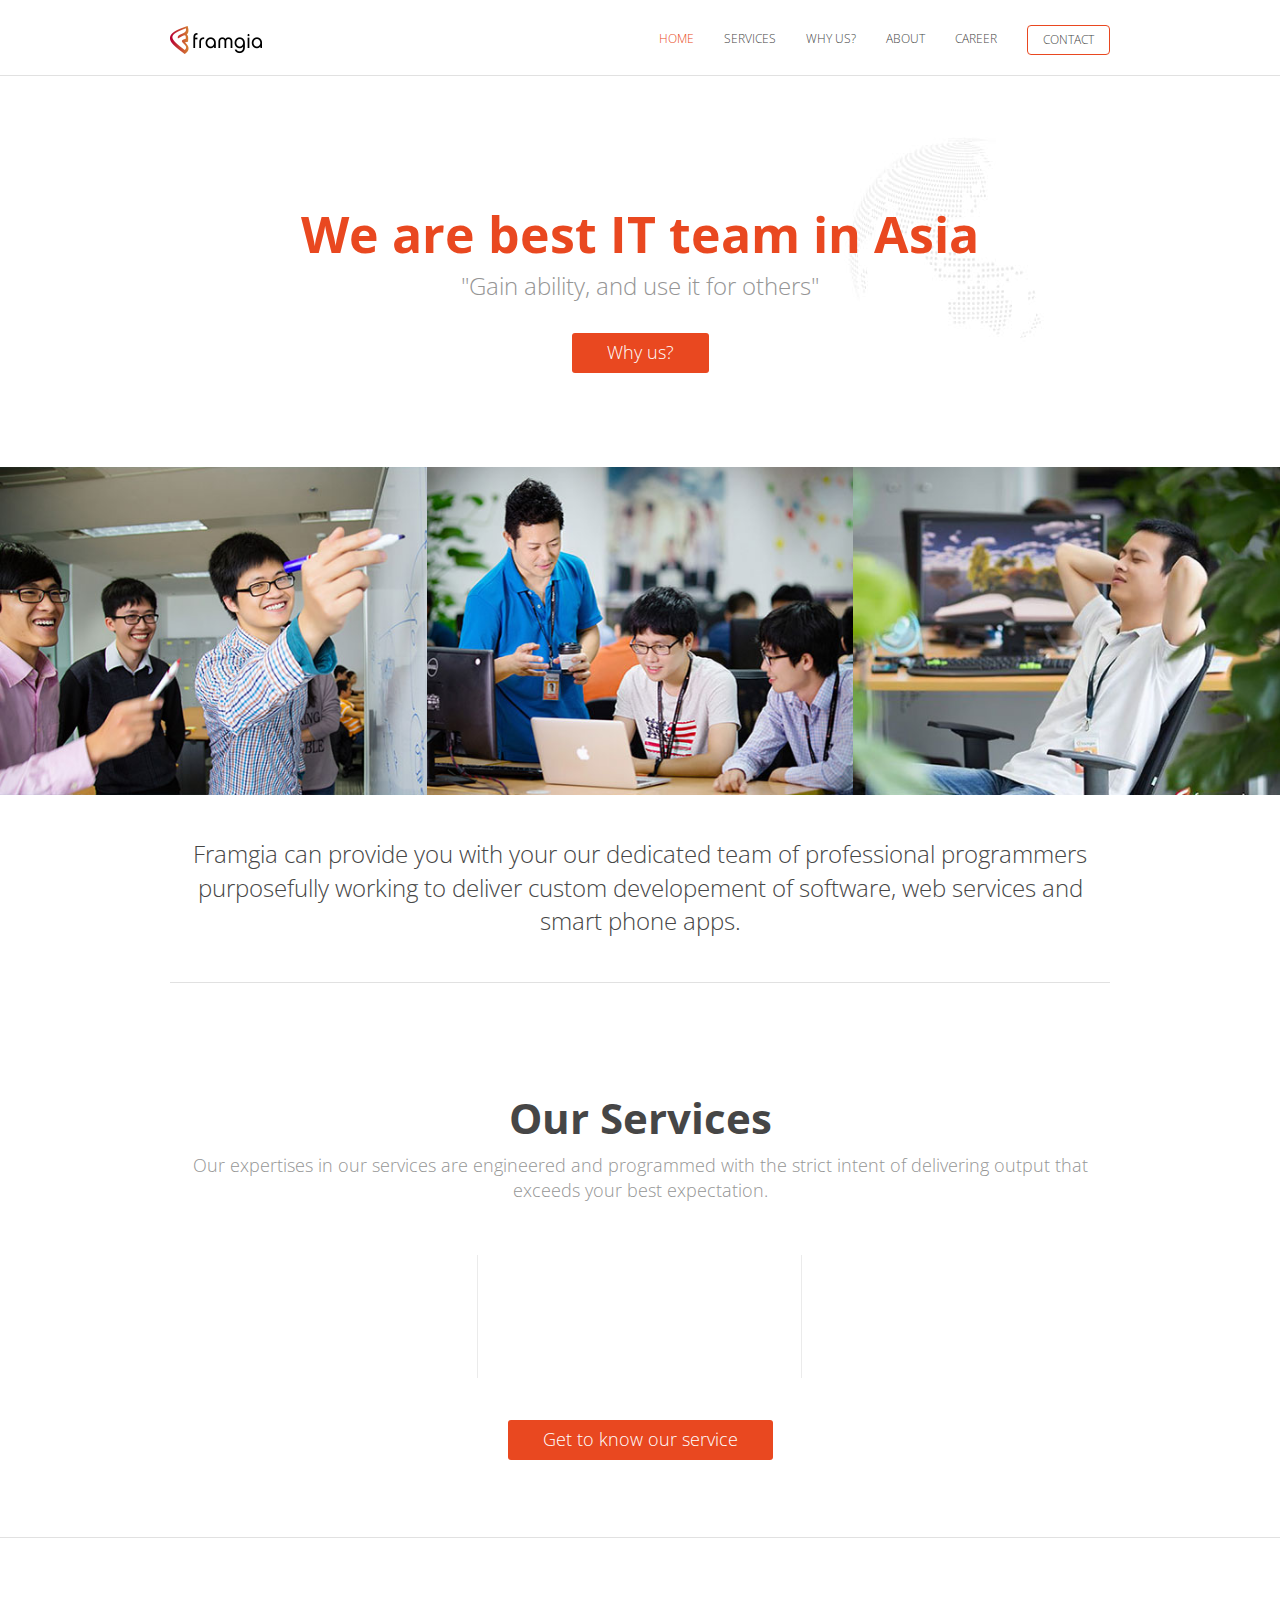
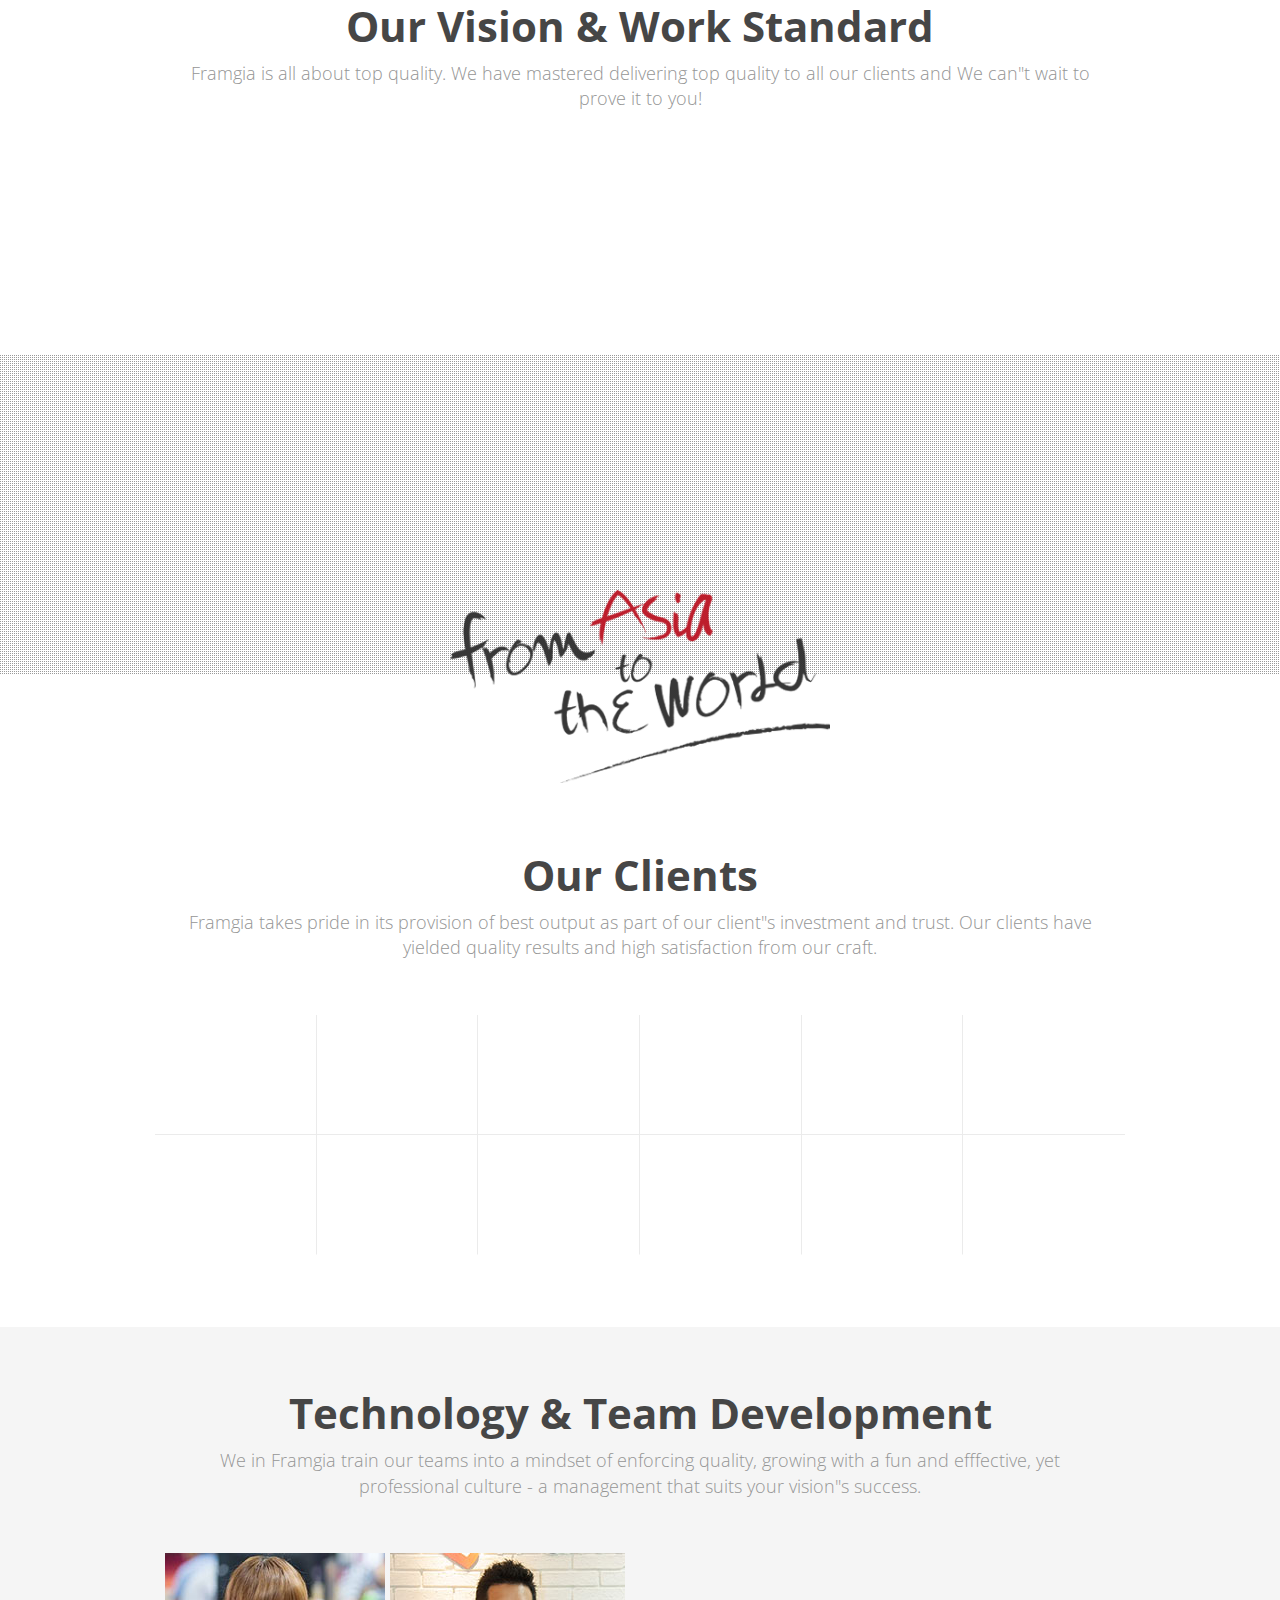
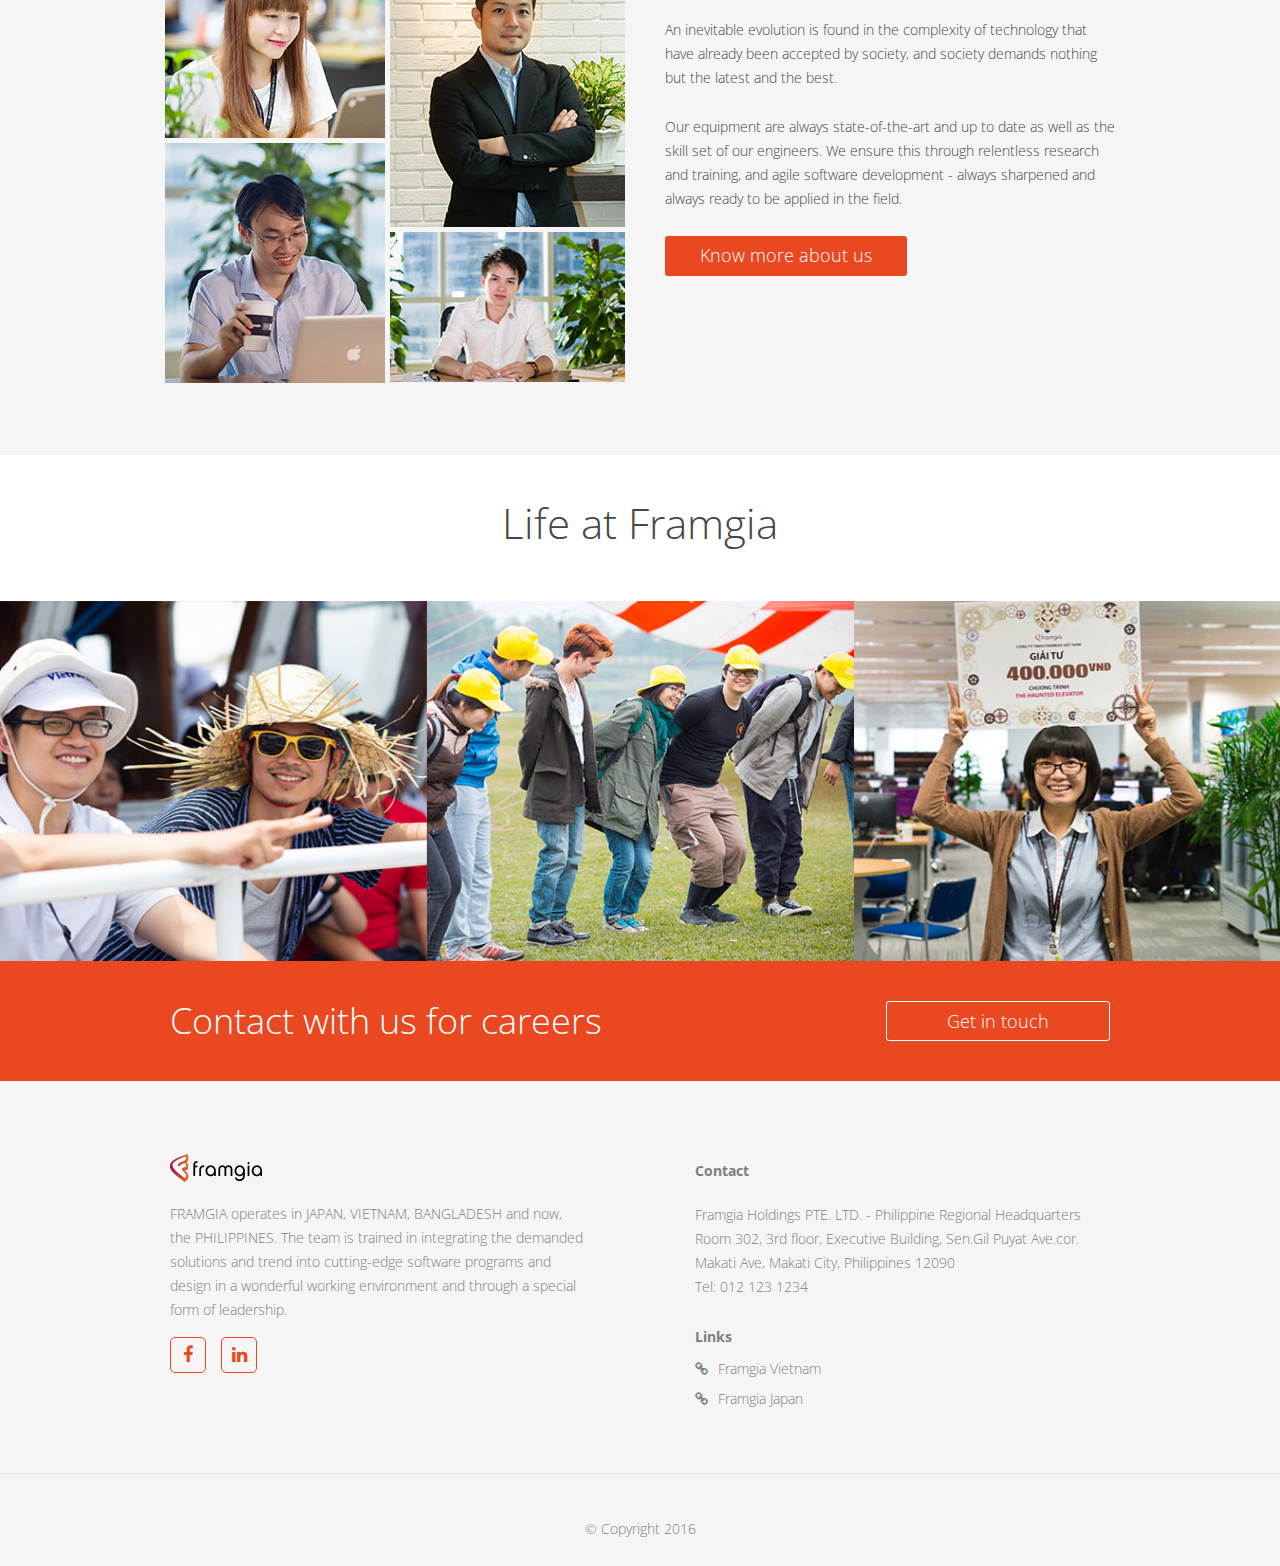
<file: mock/index.html>
<!DOCTYPE html>
<html>
<head>
    <meta charset="UTF-8">
    <meta name="viewport" content="width=device-width, initial-scale=1.0">
    <title>Home</title>
    <link rel="stylesheet" href="https://fonts.googleapis.com/css?family=Open+Sans:400,300,700">
    <link rel="stylesheet" href="css/bootstrap.min.css">
    <link rel="stylesheet" href="css/font-awesome.min.css">
    <link rel="stylesheet" href="css/owl.carousel.css">
    <link rel="stylesheet" href="css/owl.theme.css">
    <link rel="stylesheet" href="css/animate.css">
    <link rel="stylesheet" href="style.css">
</head>
<body>
    <!-- header -->
    <header id="header">
        <div class="wrapper">
            <div class="logo">
                <a href="#"><img src="images/framgia-logo.png" alt="framgia-Philippin-logo"></a>
            </div>

            <!-- main nav -->
            <div class="main-nav-box">
                <div class="navbar-header">
                    <button type="button" class="navbar-toggle" data-toggle="collapse" data-target=".navbar-ex1-collapse">
                        <span class="sr-only">Toggle navigation</span>
                        <span class="icon-bar"></span>
                        <span class="icon-bar"></span>
                        <span class="icon-bar"></span>
                    </button>
                </div>

                <!-- nav collapse -->
                <div class="collapse navbar-collapse navbar-ex1-collapse">
                    <ul class="nav navbar-nav">
                        <li class="active"><a href="index.html">Home</a></li>
                        <li><a href="service.html">Services</a></li>
                        <li><a href="why-us.html">Why us?</a></li>
                        <li><a href="about.html">About</a></li>
                        <li><a href="career.html">Career</a></li>
                        <li><a href="contact.html">Contact</a></li>
                    </ul>
                </div>
                <!-- ./ navbar collapse -->
            </div>
            <!-- ./ main nav -->

            <div class="clearfix"></div>
        </div>
    </header>
    <!-- ./ header -->

    <!-- main content -->
    <main id="main-content">
        <!-- section intro -->
        <section class="section-intro">
            <div class="wrapper">
                <div class="section-header s2 wow fadeInUp animated" data-wow-duration="1s" data-wow-delay="0s">
                    <h2>We are best IT team in Asia</h2>
                    <p class="desc">"Gain ability, and use it for others"</p>
                    <a href="#" class="fph-btn btn-1 hvr-radial-out">Why us?</a>
                </div>
            </div>

            <div class="section-content">
                <div class="section-image clearfix wow fadeInUp animated" data-wow-duration="1s" data-wow-delay="0.2s">
                    <div class="image-wrapper"><img src="images/team1.jpg" alt="best-IT-team-in-Asia"></div>
                    <div class="image-wrapper"><img src="images/team2.jpg" alt="best-IT-team-in-Asia"></div>
                    <div class="image-wrapper"><img src="images/team3.jpg" alt="best-IT-team-in-Asia"></div>
                </div>
            </div>

            <div class="wrapper page-intro">
                <p>Framgia can provide you with your our dedicated team of professional programmers purposefully working to deliver custom developement of software, web services and smart phone apps.</p>
            </div>
        </section>
        <!-- ./ section intro -->

        <!-- section service -->
        <section class="fph-section section-service anchor-wrapper">
            <div id="anchor"></div>
            <div class="wrapper">
                <div class="section-header">
                    <h2>Our Services</h2>
                    <p class="desc">Our expertises in our services are engineered and programmed with the strict intent of delivering output that exceeds your best expectation.</p>
                </div>

                <div class="row">
                    <div class="col-md-4">
                        <div class="service-item">
                            <div class="service-thumb wow fadeInUp animated" data-wow-duration="1s" data-wow-delay="0.2s">
                                <img src="images/software-development.png" alt="software-development-service">
                            </div>
                            <h3 class="wow fadeInUp animated" data-wow-duration="1s" data-wow-delay="0s">Development of Software</h3>
                        </div>
                    </div>

                    <div class="col-md-4">
                        <div class="service-item">
                            <div class="service-thumb wow fadeInUp animated" data-wow-duration="1s" data-wow-delay="0.2s">
                                <img src="images/web-service.png" alt="web-service">
                            </div>
                            <h3 class="wow fadeInUp animated" data-wow-duration="1s" data-wow-delay="0s">Web Services</h3>
                        </div>
                    </div>

                    <div class="col-md-4">
                        <div class="service-item">
                            <div class="service-thumb wow fadeInUp animated" data-wow-duration="1s" data-wow-delay="0.2s">
                                <img src="images/smartphone-app.png" alt="smartphone-apps">
                            </div>
                            <h3 class="wow fadeInUp animated" data-wow-duration="1s" data-wow-delay="0s">Smartphone apps</h3>
                        </div>
                    </div>
                </div>

                <a href="#" class="fph-btn btn-1 hvr-radial-out">Get to know our service</a>
            </div>
        </section>
        <!-- ./ section service -->

        <!-- section vision standard-->
        <section class="fph-section section-vision-standard match-wrapper home">
            <div class="wrapper">
                <div class="section-header">
                    <h2>Our Vision &amp; Work Standard</h2>
                    <p class="desc">Framgia is all about top quality. We have mastered delivering top quality to all our clients and We can"t wait to prove it to you!</p>
                </div>

                <div class="row">
                    <div class="col-md-6">
                        <div class="section-sm match-item wow fadeInUp animated" data-wow-duration="1s" data-wow-delay="0s">
                            <h3>Our Vision</h3>
                            <p>Your vision will also be ours. We will be working together as one in fulfillment of our obligations as partners. We will be working together as one in fulfillment of our obligations as partners.</p>
                        </div>
                    </div>

                    <div class="col-md-6">
                        <div class="section-sm match-item wow fadeInUp animated" data-wow-duration="1s" data-wow-delay="0s">
                            <h3>Work Standard</h3>
                            <p>Structure, management, and design—these define our way of work. It is evident when in comes to our source code, and a great deal of pride is instilled in the work, which includes careful engineering by our programmers tailored to our client’s understanding.</p>
                        </div>
                    </div>
                </div>
            </div>
        </section>
        <!-- ./ section vision standard -->

        <!-- backgroud attachment -->
        <div class="bg-attachment home">
            <div class="slogan"></div>
        </div>
        <!-- ./ backgroud attachment -->

        <!-- section client -->
        <section class="fph-section section-client text-center">

            <div class="wrapper">
                <div class="section-header">
                    <h2>Our Clients</h2>
                    <p class="desc">Framgia takes pride in its provision of best output as part of our client"s investment and trust. Our clients have yielded quality results and high satisfaction from our craft.</p>
                </div>

                <div class="section-content">
                    <div class="row">
                        <div class="col-md-2 col-sm-4 col-xs-6">
                            <div class="client-item wow fadeInUp animated" data-wow-duration="1s" data-wow-delay="0.2s">
                                <a href="#">
                                    <img src="images/clients/verve-gray.png" alt="verve">
                                    <img src="images/clients/verve.png" alt="verve">
                                </a>
                            </div>
                        </div>

                        <div class="col-md-2 col-sm-4 col-xs-6">
                            <div class="client-item wow fadeInUp animated" data-wow-duration="1s" data-wow-delay="0.2s">
                                <a href="#">
                                    <img src="images/clients/alt-plus-gray.png" alt="alt-plus">
                                    <img src="images/clients/alt-plus.png" alt="alt-plus">
                                </a>
                            </div>
                        </div>

                        <div class="col-md-2 col-sm-4 col-xs-6">
                            <div class="client-item wow fadeInUp animated" data-wow-duration="1s" data-wow-delay="0.2s">
                                <a href="#">
                                    <img src="images/clients/temona-gray.png" alt="temona">
                                    <img src="images/clients/temona.png" alt="temona">
                                </a>
                            </div>
                        </div>

                        <div class="col-md-2 col-sm-4 col-xs-6">
                            <div class="client-item wow fadeInUp animated" data-wow-duration="1s" data-wow-delay="0.2s">
                                <a href="#">
                                    <img src="images/clients/basic-gray.png" alt="basic">
                                    <img src="images/clients/basic.png" alt="basic">
                                </a>
                            </div>
                        </div>

                        <div class="col-md-2 col-sm-4 col-xs-6">
                            <div class="client-item wow fadeInUp animated" data-wow-duration="1s" data-wow-delay="0.2s">
                                <a href="#">
                                    <img src="images/clients/cakes-gray.png" alt="cakes">
                                    <img src="images/clients/cakes.png" alt="cakes">
                                </a>
                            </div>
                        </div>

                        <div class="col-md-2 col-sm-4 col-xs-6">
                            <div class="client-item wow fadeInUp animated" data-wow-duration="1s" data-wow-delay="0.2s">
                                <a href="#">
                                    <img src="images/clients/fello-gray.png" alt="fello">
                                    <img src="images/clients/fello.png" alt="fello">
                                </a>
                            </div>
                        </div>
                    </div>

                    <div class="row">
                        <div class="col-md-2 col-sm-4 col-xs-6">
                            <div class="client-item wow fadeInUp animated" data-wow-duration="1s" data-wow-delay="0.4s">
                                <a href="#">
                                    <img src="images/clients/eole-gray.png" alt="eole">
                                    <img src="images/clients/eole.png" alt="eole">
                                </a>
                            </div>
                        </div>

                        <div class="col-md-2 col-sm-4 col-xs-6">
                            <div class="client-item wow fadeInUp animated" data-wow-duration="1s" data-wow-delay="0.4s">
                                <a href="#">
                                    <img src="images/clients/cyber-agent-gray.png" alt="cyber-agent">
                                    <img src="images/clients/cyber-agent.png" alt="cyber-agent">
                                </a>
                            </div>
                        </div>

                        <div class="col-md-2 col-sm-4 col-xs-6">
                            <div class="client-item wow fadeInUp animated" data-wow-duration="1s" data-wow-delay="0.4s">
                                <a href="#">
                                    <img src="images/clients/tsumiki-gray.png" alt="tsumiki">
                                    <img src="images/clients/tsumiki.png" alt="tsumiki">
                                </a>
                            </div>
                        </div>

                        <div class="col-md-2 col-sm-4 col-xs-6">
                            <div class="client-item wow fadeInUp animated" data-wow-duration="1s" data-wow-delay="0.4s">
                                <a href="#">
                                    <img src="images/clients/eyemovic-gray.png" alt="eyemovic">
                                    <img src="images/clients/eyemovic.png" alt="eyemovic">
                                </a>
                            </div>
                        </div>

                        <div class="col-md-2 col-sm-4 col-xs-6">
                            <div class="client-item wow fadeInUp animated" data-wow-duration="1s" data-wow-delay="0.4s">
                                <a href="#">
                                    <img src="images/clients/event-regist-gray.png" alt="event-regist">
                                    <img src="images/clients/event-regist.png" alt="event-regist">
                                </a>
                            </div>
                        </div>

                        <div class="col-md-2 col-sm-4 col-xs-6">
                            <div class="client-item wow fadeInUp animated" data-wow-duration="1s" data-wow-delay="0.4s">
                                <a href="#">
                                    <img src="images/clients/adways-gray.png" alt="adways">
                                    <img src="images/clients/adways.png" alt="adways">
                                </a>
                            </div>
                        </div>
                    </div>
                </div>
            </div>
        </section>
        <!-- ./ section client -->

        <!-- section team -->
        <section class="fph-section section-team">
            <div class="wrapper">
                <div class="section-header">
                    <h2>Technology &amp; Team Development</h2>
                    <p class="desc">We in Framgia train our teams into a mindset of enforcing quality, growing with a fun and efffective, yet professional culture - a management that suits your vision"s success.</p>
                </div>

                <div class="section-content">
                    <div class="row">
                        <div class="col-md-6">
                            <div class="team-image clearfix">
                                <div class="col-left">
                                    <div class="staff-item">
                                        <img src="images/team11.jpg" alt="">
                                        <div class="caption">
                                            <p class="name">Angela</p>
                                            <p class="position">Tester</p>
                                        </div>
                                    </div>

                                    <div class="staff-item">
                                        <img src="images/team12.jpg" alt="">
                                        <div class="caption">
                                            <p class="name">David</p>
                                            <p class="position">Developer</p>
                                        </div>
                                    </div>
                                </div>

                                <div class="col-right">
                                    <div class="staff-item">
                                        <img src="images/team13.jpg" alt="">
                                        <div class="caption">
                                            <p class="name">Fujimoto Kazunari</p>
                                            <p class="position">CEO</p>
                                        </div>
                                    </div>

                                    <div class="staff-item">
                                        <img src="images/team14.jpg" alt="">
                                        <div class="caption">
                                            <p class="name">Michael</p>
                                            <p class="position">Manager</p>
                                        </div>
                                    </div>
                                </div>
                            </div>
                        </div>

                        <div class="col-md-6">
                            <div class="team-intro">
                                <p>An inevitable evolution is found in the complexity of technology that have already been accepted by society, and society demands nothing but the latest and the best.</p>
                                <p>Our equipment are always state-of-the-art and up to date as well as the skill set of our engineers. We ensure this through relentless research and training, and agile software development - always sharpened and always ready to be applied in the field.</p>
                                <a href="#" class="fph-btn btn-1 hvr-radial-out">Know more about us</a>
                            </div>
                        </div>
                    </div>
                </div>
            </div>
        </section>
        <!-- ./ section team -->

        <!-- section slider contact -->
        <section class="fph-section section-slider-contact">
            <h2>Life at Framgia</h2>
            <div class="owl-carousel owl-life" data-items="4" data-singleitem="false" data-pagination="false" data-navigation="true" data-navigationtext="true" data-autoplay="true" data-slidespeed="800">
                <div class="single-item">
                    <img src="images/life-at-framgia4.jpg" alt="Life at Framgia">
                </div>

                <div class="single-item">
                    <img src="images/life-at-framgia5.jpg" alt="Life at Framgia">
                </div>

                <div class="single-item">
                    <img src="images/life-at-framgia6.jpg" alt="Life at Framgia">
                </div>

                <div class="single-item">
                    <img src="images/life-at-framgia4.jpg" alt="Life at Framgia">
                </div>

                <div class="single-item">
                    <img src="images/life-at-framgia5.jpg" alt="Life at Framgia">
                </div>

                <div class="single-item">
                    <img src="images/life-at-framgia6.jpg" alt="Life at Framgia">
                </div>

                <div class="single-item">
                    <img src="images/life-at-framgia4.jpg" alt="Life at Framgia">
                </div>

                <div class="single-item">
                    <img src="images/life-at-framgia5.jpg" alt="Life at Framgia">
                </div>

                <div class="single-item">
                    <img src="images/life-at-framgia6.jpg" alt="Life at Framgia">
                </div>
            </div>
            <div class="contact">
                <div class="wrapper clearfix">
                    <p>Contact with us for careers</p>
                    <a href="#" class="fph-btn btn-2 hvr-radial-out">Get in touch</a>
                </div>
            </div>
        </section>
        <!-- ./ section slider contact -->
    </main>
    <!-- ./ main content -->

    <!-- footer -->
    <footer id="footer">
        <!-- footer top -->
        <div class="footer-top">
            <div class="wrapper">
                <div class="row">
                    <div class="col-md-6">
                        <div class="company-info">
                            <div class="footer-logo">
                                <a href="#"><img src="images/framgia-logo.png" alt=""></a>
                            </div>
                            <p>FRAMGIA operates in JAPAN, VIETNAM, BANGLADESH and now, the PHILIPPINES. The team is trained in integrating the demanded solutions and trend into cutting-edge software programs and design in a wonderful working environment and through a special form of leadership.</p>
                            <div class="fph-social-links ">
                                <ul class="clearfix">
                                    <li><a href="#" class="fa fa-facebook"></a></li>
                                    <li><a href="#" class="fa fa-linkedin"></a></li>
                                </ul>
                            </div>
                        </div>
                    </div>

                    <div class="col-md-6">
                        <div class="section-contact">
                            <h2>Contact</h2>
                            <p>Framgia Holdings PTE. LTD. - Philippine Regional Headquarters</p>
                            <p>Room 302, 3rd floor, Executive Building, Sen.Gil Puyat Ave.cor. Makati Ave, Makati City, Philippines 12090</p>
                            <p>Tel: 012 123 1234</p>
                        </div>

                        <div class="section-links">
                            <h2>Links</h2>

                            <ul>
                                <li><a href="#"><span class="fa fa-link"></span>Framgia Vietnam</a></li>
                                <li><a href="#"><span class="fa fa-link"></span>Framgia Japan</a></li>
                            </ul>
                        </div>
                    </div>
                </div>
            </div>
        </div>
        <!-- ./ footer top -->

        <!-- footer bottom -->
        <div class="footer-bottom">
            <p>© Copyright 2016</p>
        </div>
        <!-- ./ footer bottom -->
    </footer>
    <!-- ./ footer -->

    <div id="back-top"><span class="fa fa-angle-up"></span></div>

    <script src="js/jquery-1.12.1.min.js"></script>
    <script src="js/bootstrap.min.js"></script>
    <script src="js/owl.carousel.min.js"></script>
    <script src="js/wow.js"></script>
    <script src="js/custom.js"></script>
    <script>
        // new WOW().init()
        wow = new WOW({
            animateClass: "animated",
            offset: 10
        });
        wow.init();
    </script>
</body>
</html>
</file>
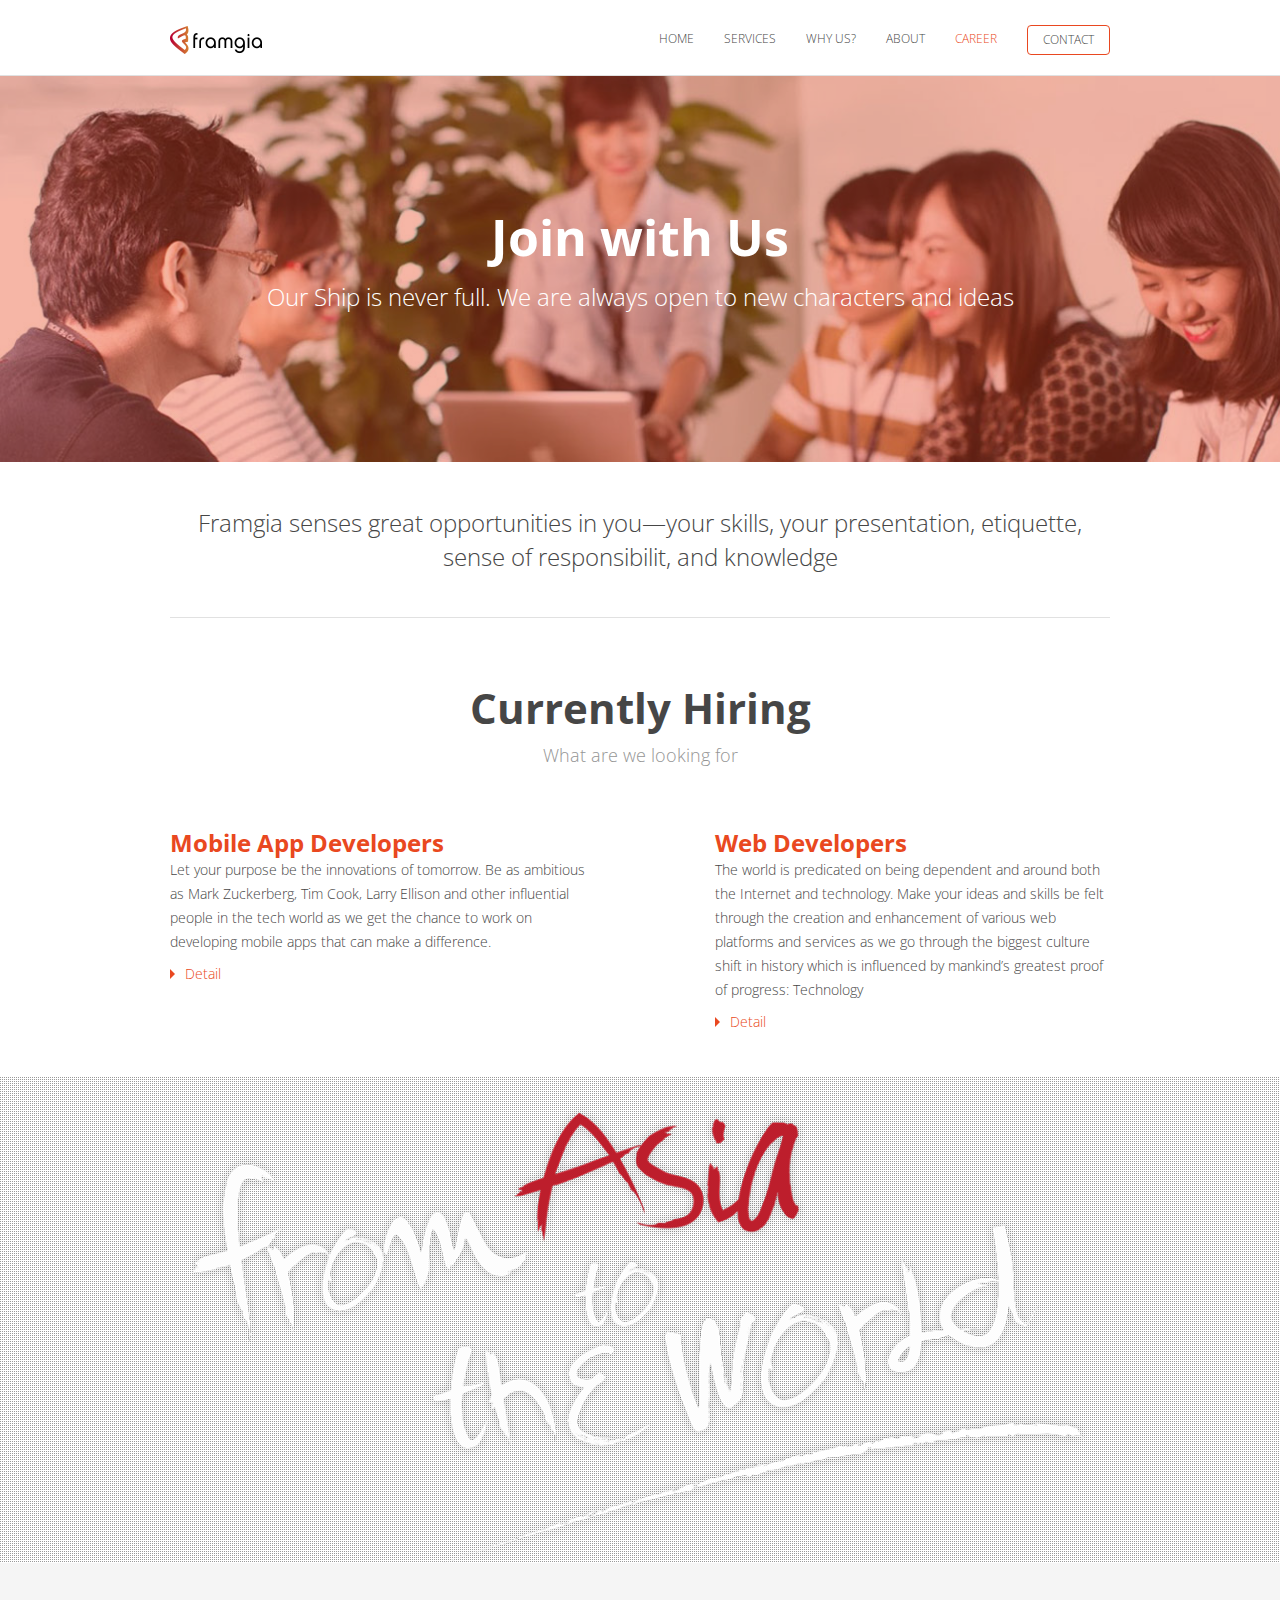
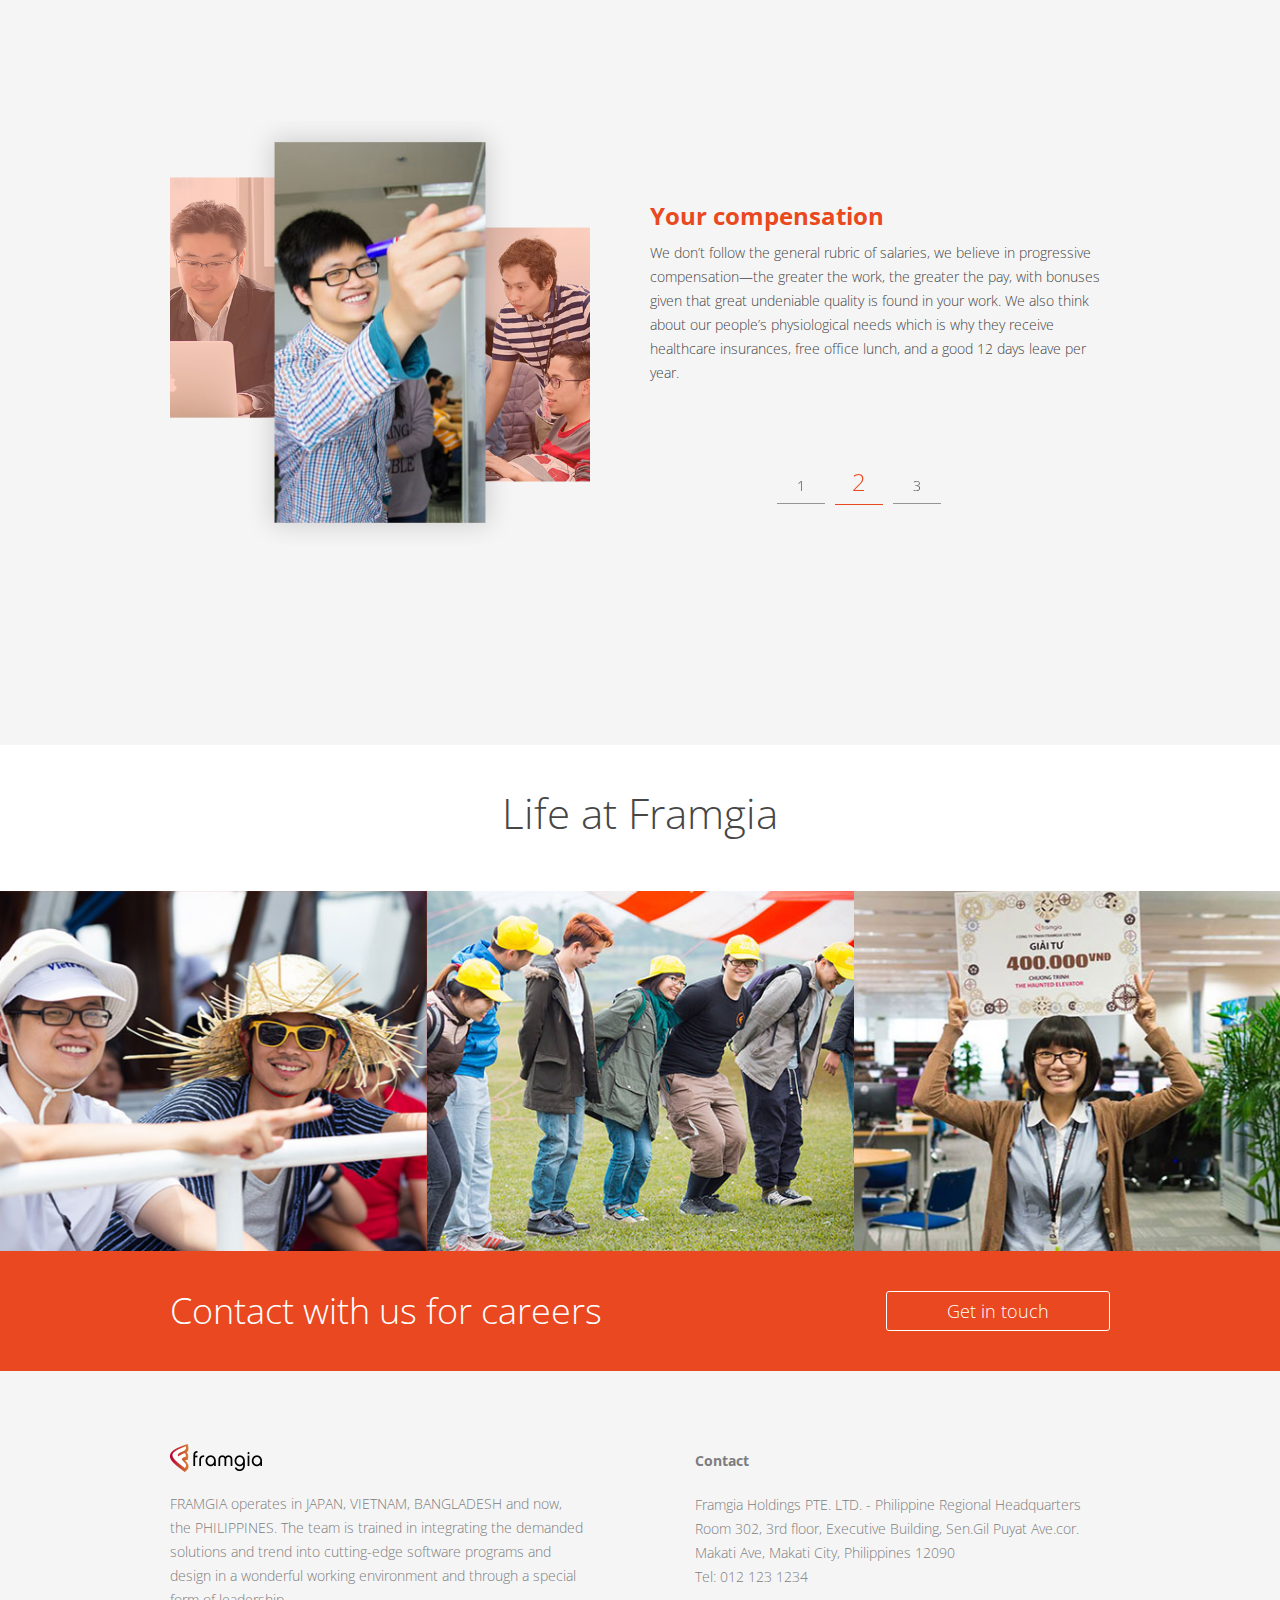
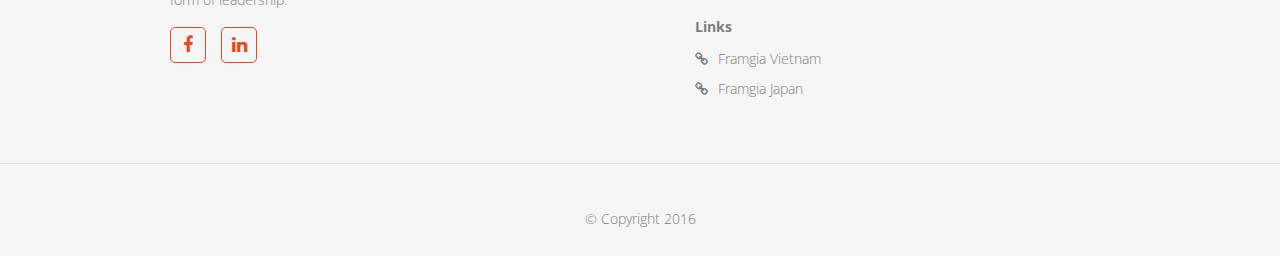
<file: mock/career.html>
<!DOCTYPE html>
<html>
<head>
    <meta charset="UTF-8">
    <meta name="viewport" content="width=device-width, initial-scale=1.0">
    <title>Career</title>
    <link rel="stylesheet" href="https://fonts.googleapis.com/css?family=Open+Sans:400,300,700">
    <link rel="stylesheet" href="css/bootstrap.min.css">
    <link rel="stylesheet" href="css/font-awesome.min.css">
    <link rel="stylesheet" href="css/owl.carousel.css">
    <link rel="stylesheet" href="css/owl.theme.css">
    <link rel="stylesheet" href="style.css">
</head>
<body>
    <!-- header -->
    <header id="header">
        <div class="wrapper">
            <div class="logo">
                <a href="#"><img src="images/framgia-logo.png" alt="framgia-Philippin-logo"></a>
            </div>

            <!-- main nav -->
            <div class="main-nav-box">
                <div class="navbar-header">
                    <button type="button" class="navbar-toggle" data-toggle="collapse" data-target=".navbar-ex1-collapse">
                        <span class="sr-only">Toggle navigation</span>
                        <span class="icon-bar"></span>
                        <span class="icon-bar"></span>
                        <span class="icon-bar"></span>
                    </button>
                </div>

                <!-- nav collapse -->
                <div class="collapse navbar-collapse navbar-ex1-collapse">
                    <ul class="nav navbar-nav">
                        <li><a href="index.html">Home</a></li>
                        <li><a href="service.html">Services</a></li>
                        <li><a href="why-us.html">Why us?</a></li>
                        <li><a href="about.html">About</a></li>
                        <li class="active"><a href="career.html">Career</a></li>
                        <li><a href="contact.html">Contact</a></li>
                    </ul>
                </div>
                <!-- ./ navbar collapse -->
            </div>
            <!-- ./ main nav -->

            <div class="clearfix"></div>
        </div>
    </header>
    <!-- ./ header -->

    <!-- main content -->
    <main id="main-content">
        <!-- contact page -->
        <div class="career-page">
            <div class="fph-page-header text-center">
                <div class="overlay"></div>
                <h2 class="page-title">Join with Us</h2>
                <p class="desc">Our Ship is never full. We are always open to new characters and ideas</p>
            </div>

            <div class="page-intro">
                <div class="wrapper">
                    <p>Framgia senses great opportunities in you—your skills, your presentation, etiquette, sense of responsibilit, and knowledge</p>
                </div>
            </div>

            <!-- section hiring -->
            <section class="section-hiring anchor-wrapper">
                <div id="anchor"></div>
                <div class="wrapper">
                    <div class="section-header">
                        <h2>Currently Hiring</h2>
                        <p class="desc">What are we looking for</p>
                    </div>

                    <div class="row section-content">
                        <div class="col-md-6">
                            <div class="section-sm">
                                <h3>Mobile App Developers</h3>
                                <p>Let your purpose be the innovations of tomorrow. Be as ambitious as Mark Zuckerberg, Tim Cook, Larry Ellison and other influential people in the tech world as we get the chance to work on developing mobile apps that can make a difference.</p>
                                <a href="#" data-toggle="modal" data-target="#mobileDev" class="detail">Detail</a>
                            </div>
                        </div>

                        <div class="col-md-6">
                            <div class="section-sm">
                                <h3>Web Developers</h3>
                                <p>The world is predicated on being dependent and around both the Internet and technology. Make your ideas and skills be felt through the creation and enhancement of various web platforms and services as we go through the biggest culture shift in history which is influenced by mankind’s greatest proof of progress: Technology</p>
                                <a href="#" data-toggle="modal" data-target="#webDev" class="detail">Detail</a>
                            </div>
                        </div>
                    </div>
                </div>

                <!-- Modal -->
                <div class="modal fade" id="mobileDev" tabindex="-1" role="dialog" aria-labelledby="myModalLabel">
                    <div class="modal-dialog" role="document">
                        <div class="modal-content">
                            <div class="modal-header">
                                <button type="button" class="close" data-dismiss="modal" aria-label="Close"><span aria-hidden="true">&times;</span></button>
                                <h4 class="modal-title" id="myModalLabel">Mobile App Developer</h4>
                            </div>
                            <div class="modal-body">
                                <div class="block-info">
                                    <p class="title-sm">What will you be doing?</p>
                                    <ul>
                                        <li>- Analyze system requirements/specification</li>
                                        <li>- Design, develop and test web application</li>
                                        <li>- Coordinate with Project Manager to resolve issues</li>
                                        <li>- Write technical documentation</li>
                                        <li>- Support team members to resolve technical issues</li>
                                        <li>- Directly commnunicate with Japanese customers in English</li>
                                        <li>- New members of staff training</li>
                                    </ul>
                                </div>
                                <div class="block-info">
                                    <p class="title-sm">Education</p>
                                    <ul>
                                        <li>- Graduated from Colleague/University specialized in Information Technology or equivalent</li>
                                        <li>- At least 2 years experience as a Web Developer with Java/Ruby on rails/PHP</li>
                                    </ul>
                                </div>
                                <div class="block-info">
                                    <p class="title-sm">Technical Experience</p>
                                    <ul>
                                        <li>- Familiar with Java/Ruby/PHP programming languages</li>
                                        <li>- Familiar with javascript/HTML/CSS</li>
                                        <li>- Familiar with OOP methodology</li>
                                        <li>- Experienced in Web Services protocol such as HTTP, REST, SOAP</li>
                                        <li>- Experienced in MVC Framework (CodeIgniter, Struts, Spring, Hibernate, Ruby on Rails</li>
                                        <li>- Familiar with Database Design (MySQL, PostgreSQL, SQLite)</li>
                                        <li>- Have experience working with Linux system (CentOS, Ubuntu)</li>
                                        <li>- Have experience working with version control system such as SVN, Git, redmine</li>
                                        <li>- RSpec, unit testing and integration testing</li>
                                    </ul>
                                </div>
                                <div class="block-info">
                                    <p class="title-sm">We offer</p>
                                    <ul>
                                        <li>- Flat organization and open communication</li>
                                        <li>- Friendly, flexible, and fun working environment</li>
                                        <li>- Very attractive salary based on skills and experience</li>
                                        <li>- Healthcare insurance</li>
                                        <li>- Bonus depends on your performance and business status</li>
                                        <li>- Great opportunity for career development</li>
                                    </ul>
                                </div>
                            </div>
                            <div class="modal-footer">
                                <a href="#" class="fph-btn btn-1 hvr-radial-out">Contact us</a>
                            </div>
                        </div>
                    </div>
                </div>
                <!-- ./ Modal -->

                <!-- Modal -->
                <div class="modal fade" id="webDev" tabindex="-1" role="dialog" aria-labelledby="myModalLabel">
                    <div class="modal-dialog" role="document">
                        <div class="modal-content">
                            <div class="modal-header">
                                <button type="button" class="close" data-dismiss="modal" aria-label="Close"><span aria-hidden="true">&times;</span></button>
                                <h4 class="modal-title" id="myModalLabel">Web Developers</h4>
                            </div>
                            <div class="modal-body">
                                <div class="block-info">
                                    <p class="title-sm">What will you be doing?</p>
                                    <ul>
                                        <li>- Analyze system requirements/specification</li>
                                        <li>- Design, develop and test web application</li>
                                        <li>- Coordinate with Project Manager to resolve issues</li>
                                        <li>- Write technical documentation</li>
                                        <li>- Support team members to resolve technical issues</li>
                                        <li>- Directly commnunicate with Japanese customers in English</li>
                                        <li>- New members of staff training</li>
                                    </ul>
                                </div>
                                <div class="block-info">
                                    <p class="title-sm">Education</p>
                                    <ul>
                                        <li>- Graduated from Colleague/University specialized in Information Technology or equivalent</li>
                                        <li>- At least 2 years experience as a Web Developer with Java/Ruby on rails/PHP</li>
                                    </ul>
                                </div>
                                <div class="block-info">
                                    <p class="title-sm">Technical Experience</p>
                                    <ul>
                                        <li>- Familiar with Java/Ruby/PHP programming languages</li>
                                        <li>- Familiar with javascript/HTML/CSS</li>
                                        <li>- Familiar with OOP methodology</li>
                                        <li>- Experienced in Web Services protocol such as HTTP, REST, SOAP</li>
                                        <li>- Experienced in MVC Framework (CodeIgniter, Struts, Spring, Hibernate, Ruby on Rails</li>
                                        <li>- Familiar with Database Design (MySQL, PostgreSQL, SQLite)</li>
                                        <li>- Have experience working with Linux system (CentOS, Ubuntu)</li>
                                        <li>- Have experience working with version control system such as SVN, Git, redmine</li>
                                        <li>- RSpec, unit testing and integration testing</li>
                                    </ul>
                                </div>
                                <div class="block-info">
                                    <p class="title-sm">We offer</p>
                                    <ul>
                                        <li>- Flat organization and open communication</li>
                                        <li>- Friendly, flexible, and fun working environment</li>
                                        <li>- Very attractive salary based on skills and experience</li>
                                        <li>- Healthcare insurance</li>
                                        <li>- Bonus depends on your performance and business status</li>
                                        <li>- Great opportunity for career development</li>
                                    </ul>
                                </div>
                            </div>
                            <div class="modal-footer">
                                <a href="#" class="fph-btn btn-1 hvr-radial-out">Contact us</a>
                            </div>
                        </div>
                    </div>
                </div>
                <!-- ./ Modal -->
            </section>
            <!-- ./ section hiring -->

            <!-- background attachment -->
            <div class="bg-attachment career">
                <div class="slogan"></div>
            </div>
            <!-- ./ background attachment -->

            <!-- section slider career -->
            <section class="section-slider-career">
                <div class="wrapper">
                    <div class="ovh">
                        <div class="owl-carousel owl-scale s2">
                            <div class="single-item">
                                <div class="image-wrapper">
                                    <div class="overlay"></div>
                                    <img src="images/staff2.jpg" alt="Framgia-staff">
                                </div>
                            </div>

                            <div class="single-item">
                                <div class="image-wrapper">
                                    <div class="overlay"></div>
                                    <img src="images/staff1.jpg" alt="Framgia-staff">
                                </div>
                            </div>

                            <div class="single-item">
                                <div class="image-wrapper">
                                    <div class="overlay"></div>
                                    <img src="images/staff3.jpg" alt="Framgia-staff">
                                </div>
                            </div>
                        </div>
                    </div>
                    <div class="owl-controls customize">
                        <div class="owl-pagination">
                            <div class="owl-page active" data-index="0"><span class="owl-numbers">1</span></div>
                            <div class="owl-page" data-index="1"><span class="owl-numbers">2</span></div>
                            <div class="owl-page" data-index="2"><span class="owl-numbers">3</span></div>
                        </div>
                    </div>
                    <div class="career-content">
                        <div class="single-content section-sm active">
                            <h3>Great start to your career</h3>
                            <p>Let your purpose be the innovations of tomorrow. Be as ambitious as Mark Zuckerberg, Tim Cook, Larry Ellison and other influential people in the tech world as we get the chance to work on developing mobile apps that can make a difference.</p>
                        </div>
                        <div class="single-content section-sm ">
                            <h3>Your compensation</h3>
                            <p>We don’t follow the general rubric of salaries, we believe in progressive compensation—the greater the work, the greater the pay, with bonuses given that great undeniable quality is found in your work. We also think about our people’s physiological needs which is why they receive healthcare insurances, free office lunch, and a good 12 days leave per year.</p>

                        </div>
                        <div class="single-content section-sm ">
                            <h3>Solid opportunities. International and transcendental</h3>
                            <p>Besides what we offer in the nurturing of your skills for global competency, the opportunities you will receive from us includes immersing in countries abroad, as it is that the world is waiting for your skills and impact. We assure you—we are the perfect team the world needs.</p>
                        </div>
                    </div>
                </div>
            </section>
            <!-- ./ section slider career -->

            <!-- section slider contact -->
            <section class="fph-section section-slider-contact">
                <h2>Life at Framgia</h2>
                <!-- owl carousel -->
                <div class="owl-carousel owl-life" data-items="4" data-singleitem="false" data-pagination="false" data-navigation="true" data-navigationtext="true" data-autoplay="true" data-slidespeed="800">
                    <div class="single-item">
                        <img src="images/life-at-framgia4.jpg" alt="Life at Framgia">
                    </div>

                    <div class="single-item">
                        <img src="images/life-at-framgia5.jpg" alt="Life at Framgia">
                    </div>

                    <div class="single-item">
                        <img src="images/life-at-framgia6.jpg" alt="Life at Framgia">
                    </div>

                    <div class="single-item">
                        <img src="images/life-at-framgia4.jpg" alt="Life at Framgia">
                    </div>

                    <div class="single-item">
                        <img src="images/life-at-framgia5.jpg" alt="Life at Framgia">
                    </div>

                    <div class="single-item">
                        <img src="images/life-at-framgia6.jpg" alt="Life at Framgia">
                    </div>

                    <div class="single-item">
                        <img src="images/life-at-framgia4.jpg" alt="Life at Framgia">
                    </div>

                    <div class="single-item">
                        <img src="images/life-at-framgia5.jpg" alt="Life at Framgia">
                    </div>

                    <div class="single-item">
                        <img src="images/life-at-framgia6.jpg" alt="Life at Framgia">
                    </div>
                </div>
                <!-- ./ owl carousel -->
                <div class="contact">
                    <div class="wrapper clearfix">
                        <p>Contact with us for careers</p>
                        <a href="#" class="fph-btn btn-2 hvr-radial-out">Get in touch</a>
                    </div>
                </div>
            </section>
            <!-- ./ section slider contact -->
        </div>
        <!-- ./ contact page -->
    </main>
    <!-- ./ main content -->

    <!-- footer -->
    <footer id="footer">
        <!-- footer top -->
        <div class="footer-top">
            <div class="wrapper">
                <div class="row">
                    <div class="col-md-6">
                        <div class="company-info">
                            <div class="footer-logo">
                                <a href="#"><img src="images/framgia-logo.png" alt=""></a>
                            </div>
                            <p>FRAMGIA operates in JAPAN, VIETNAM, BANGLADESH and now, the PHILIPPINES. The team is trained in integrating the demanded solutions and trend into cutting-edge software programs and design in a wonderful working environment and through a special form of leadership.</p>
                            <div class="fph-social-links ">
                                <ul class="clearfix">
                                    <li><a href="#" class="fa fa-facebook"></a></li>
                                    <li><a href="#" class="fa fa-linkedin"></a></li>
                                </ul>
                            </div>
                        </div>
                    </div>

                    <div class="col-md-6">
                        <div class="section-contact">
                            <h2>Contact</h2>
                            <p>Framgia Holdings PTE. LTD. - Philippine Regional Headquarters</p>
                            <p>Room 302, 3rd floor, Executive Building, Sen.Gil Puyat Ave.cor. Makati Ave, Makati City, Philippines 12090</p>
                            <p>Tel: 012 123 1234</p>
                        </div>

                        <div class="section-links">
                            <h2>Links</h2>

                            <ul>
                                <li><a href="#"><span class="fa fa-link"></span>Framgia Vietnam</a></li>
                                <li><a href="#"><span class="fa fa-link"></span>Framgia Japan</a></li>
                            </ul>

                        </div>
                    </div>
                </div>
            </div>
        </div>
        <!-- ./ footer top -->

        <!-- footer bottom -->
        <div class="footer-bottom">
            <p>© Copyright 2016</p>
        </div>
        <!-- ./ footer bottom -->
    </footer>
    <!-- ./ footer -->

    <div id="back-top"><span class="fa fa-angle-up"></span></div>

    <script src="js/jquery-1.12.1.min.js"></script>
    <script src="js/bootstrap.min.js"></script>
    <script src="js/owl.carousel.min.js"></script>
    <script src="js/custom.js"></script>
</body>
</html>
</file>
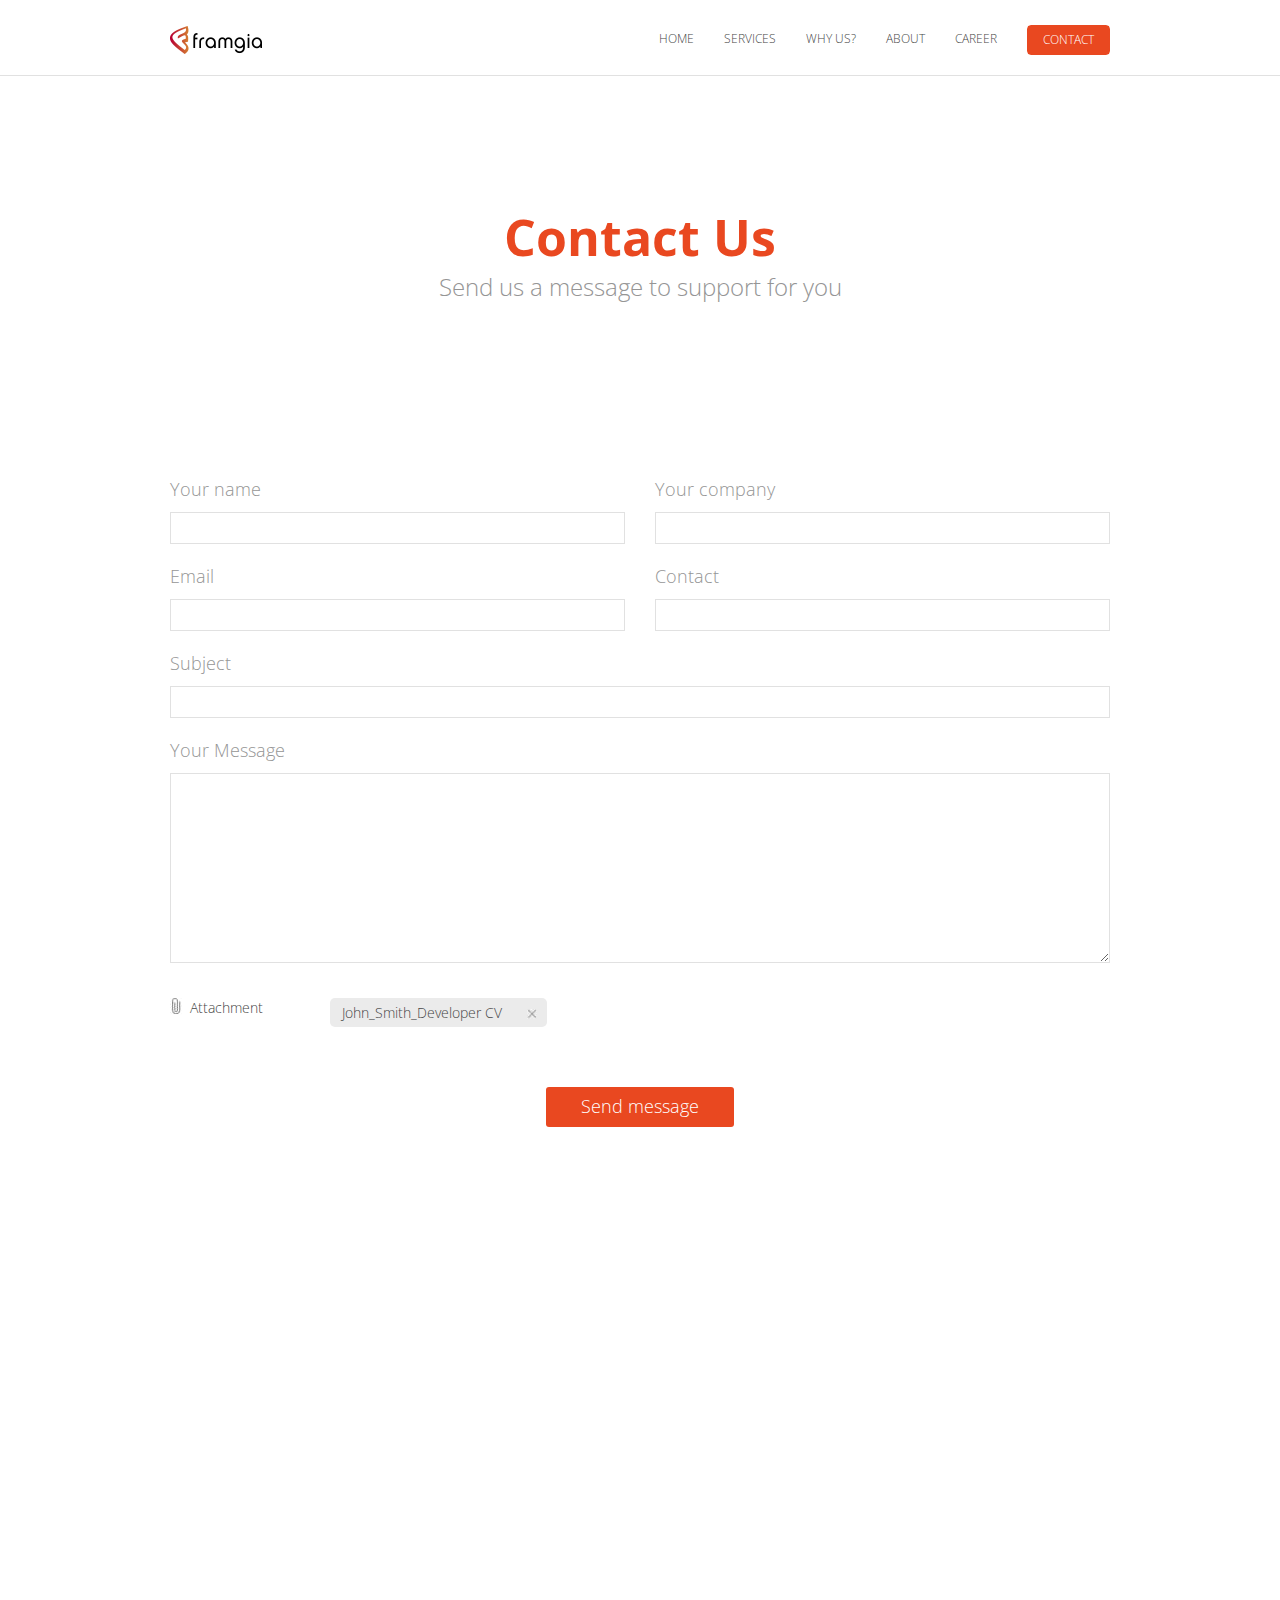
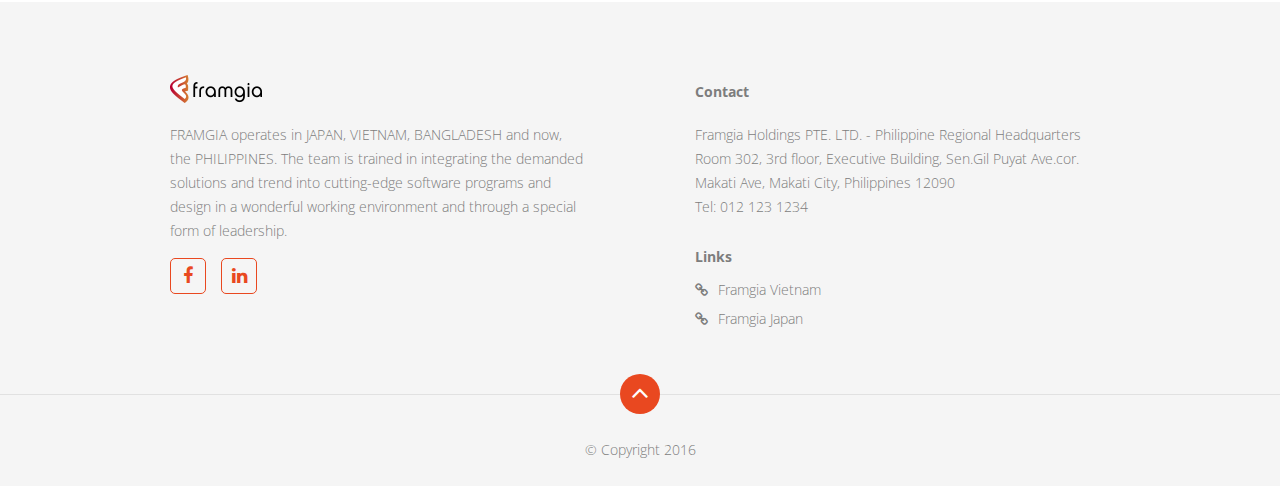
<file: mock/contact.html>
<!DOCTYPE html>
<html>
<head>
    <meta charset="UTF-8">
    <meta name="viewport" content="width=device-width, initial-scale=1.0">
    <title>Contact</title>
    <link rel="stylesheet" href="https://fonts.googleapis.com/css?family=Open+Sans:400,300,700">
    <link rel="stylesheet" href="css/bootstrap.min.css">
    <link rel="stylesheet" href="css/font-awesome.min.css">
    <link rel="stylesheet" href="css/owl.carousel.css">
    <link rel="stylesheet" href="css/owl.theme.css">
    <link rel="stylesheet" href="css/animate.css">
    <link rel="stylesheet" href="style.css">
</head>
<body>
    <!-- header -->
    <header id="header">
        <div class="wrapper">
            <div class="logo">
                <a href="#"><img src="images/framgia-logo.png" alt="framgia-Philippin-logo"></a>
            </div>

            <!-- main nav -->
            <div class="main-nav-box">
                <div class="navbar-header">
                    <button type="button" class="navbar-toggle" data-toggle="collapse" data-target=".navbar-ex1-collapse">
                        <span class="sr-only">Toggle navigation</span>
                        <span class="icon-bar"></span>
                        <span class="icon-bar"></span>
                        <span class="icon-bar"></span>
                    </button>
                </div>

                <!-- nav collapse -->
                <div class="collapse navbar-collapse navbar-ex1-collapse">
                    <ul class="nav navbar-nav">
                        <li><a href="index.html">Home</a></li>
                        <li><a href="service.html">Services</a></li>
                        <li><a href="why-us.html">Why us?</a></li>
                        <li><a href="about.html">About</a></li>
                        <li><a href="career.html">Career</a></li>
                        <li class="active"><a href="contact.html">Contact</a></li>
                    </ul>
                </div>
                <!-- ./ navbar collapse -->
            </div>
            <!-- ./ main nav -->

            <div class="clearfix"></div>
        </div>
    </header>
    <!-- ./ header -->

    <!-- main content -->
    <main id="main-content">
        <!-- contact page -->
        <div class="contact-page">
            <div class="fph-page-header text-center">
                <h2 class="page-title">Contact Us</h2>
                <p class="desc">Send us a message to support for you</p>
            </div>

            <!-- contact form -->
            <div class="contact-form">
                <div class="wrapper">
                    <div class="row">
                        <div class="col-md-6">
                            <div class="fph-form-control">
                                <label for="name">Your name</label>
                                <input type="text" id="name">
                            </div>
                        </div>
                        <div class="col-md-6">
                            <div class="fph-form-control">
                                <label for="company">Your company</label>
                                <input type="text" id="company">
                            </div>
                        </div>
                    </div>

                    <div class="row">
                        <div class="col-md-6">
                            <div class="fph-form-control">
                                <label for="email">Email</label>
                                <input type="email" id="email">
                            </div>
                        </div>
                        <div class="col-md-6">
                            <div class="fph-form-control">
                                <label for="contact">Contact</label>
                                <input type="text" id="contact">
                            </div>
                        </div>
                    </div>

                    <div class="fph-form-control">
                        <label for="subject">Subject</label>
                        <input type="text" id="subject">
                    </div>

                    <div class="fph-form-control last">
                        <label for="message">Your Message</label>
                        <textarea id="message"></textarea>
                    </div>

                    <div class="cv-attachment clearfix">
                        <p class="title">Attachment</p>
                        <div class="document">
                            <p>John_Smith_Developer CV<span></span></p>
                        </div>
                    </div>

                    <div class="btn-wrapper">
                        <a href="#" class="fph-btn btn-1 hvr-radial-out">Send message</a>
                    </div>
                </div>
            </div>
            <!-- ./ contact form -->

            <!-- fph map -->
            <div class="fph-map-wrapper">
                <div id="fph-map" class="fph-map" data-place="Manila" data-latitude="14.40" data-longitude="121.03"></div>
            </div>
            <!-- ./ fph map -->
        </div>
        <!-- ./ contact page -->
    </main>
    <!-- ./ main content -->

    <!-- footer -->
    <footer id="footer">
        <!-- footer top -->
        <div class="footer-top">
            <div class="wrapper">
                <div class="row">
                    <div class="col-md-6">
                        <div class="company-info">
                            <div class="footer-logo">
                                <a href="#"><img src="images/framgia-logo.png" alt=""></a>
                            </div>
                            <p>FRAMGIA operates in JAPAN, VIETNAM, BANGLADESH and now, the PHILIPPINES. The team is trained in integrating the demanded solutions and trend into cutting-edge software programs and design in a wonderful working environment and through a special form of leadership.</p>
                            <div class="fph-social-links ">
                                <ul class="clearfix">
                                    <li><a href="#" class="fa fa-facebook"></a></li>
                                    <li><a href="#" class="fa fa-linkedin"></a></li>
                                </ul>
                            </div>
                        </div>
                    </div>

                    <div class="col-md-6">
                        <div class="section-contact">
                            <h2>Contact</h2>
                            <p>Framgia Holdings PTE. LTD. - Philippine Regional Headquarters</p>
                            <p>Room 302, 3rd floor, Executive Building, Sen.Gil Puyat Ave.cor. Makati Ave, Makati City, Philippines 12090</p>
                            <p>Tel: 012 123 1234</p>
                        </div>

                        <div class="section-links">
                            <h2>Links</h2>

                            <ul>
                                <li><a href="#"><span class="fa fa-link"></span>Framgia Vietnam</a></li>
                                <li><a href="#"><span class="fa fa-link"></span>Framgia Japan</a></li>
                            </ul>

                        </div>
                    </div>
                </div>
            </div>
        </div>
        <!-- ./ footer top -->

        <!-- footer bottom -->
        <div class="footer-bottom">
            <p>© Copyright 2016</p>
        </div>
        <!-- ./ footer bottom -->
    </footer>
    <!-- ./ footer -->

    <div id="back-top"><span class="fa fa-angle-up"></span></div>

    <script src="js/jquery-1.12.1.min.js"></script>
    <script src="js/bootstrap.min.js"></script>
    <script src="http://maps.google.com/maps/api/js?sensor=true"></script>
    <script src="js/gmaps.js"></script>
    <script src="js/custom.js"></script>
</body>
</html>
</file>
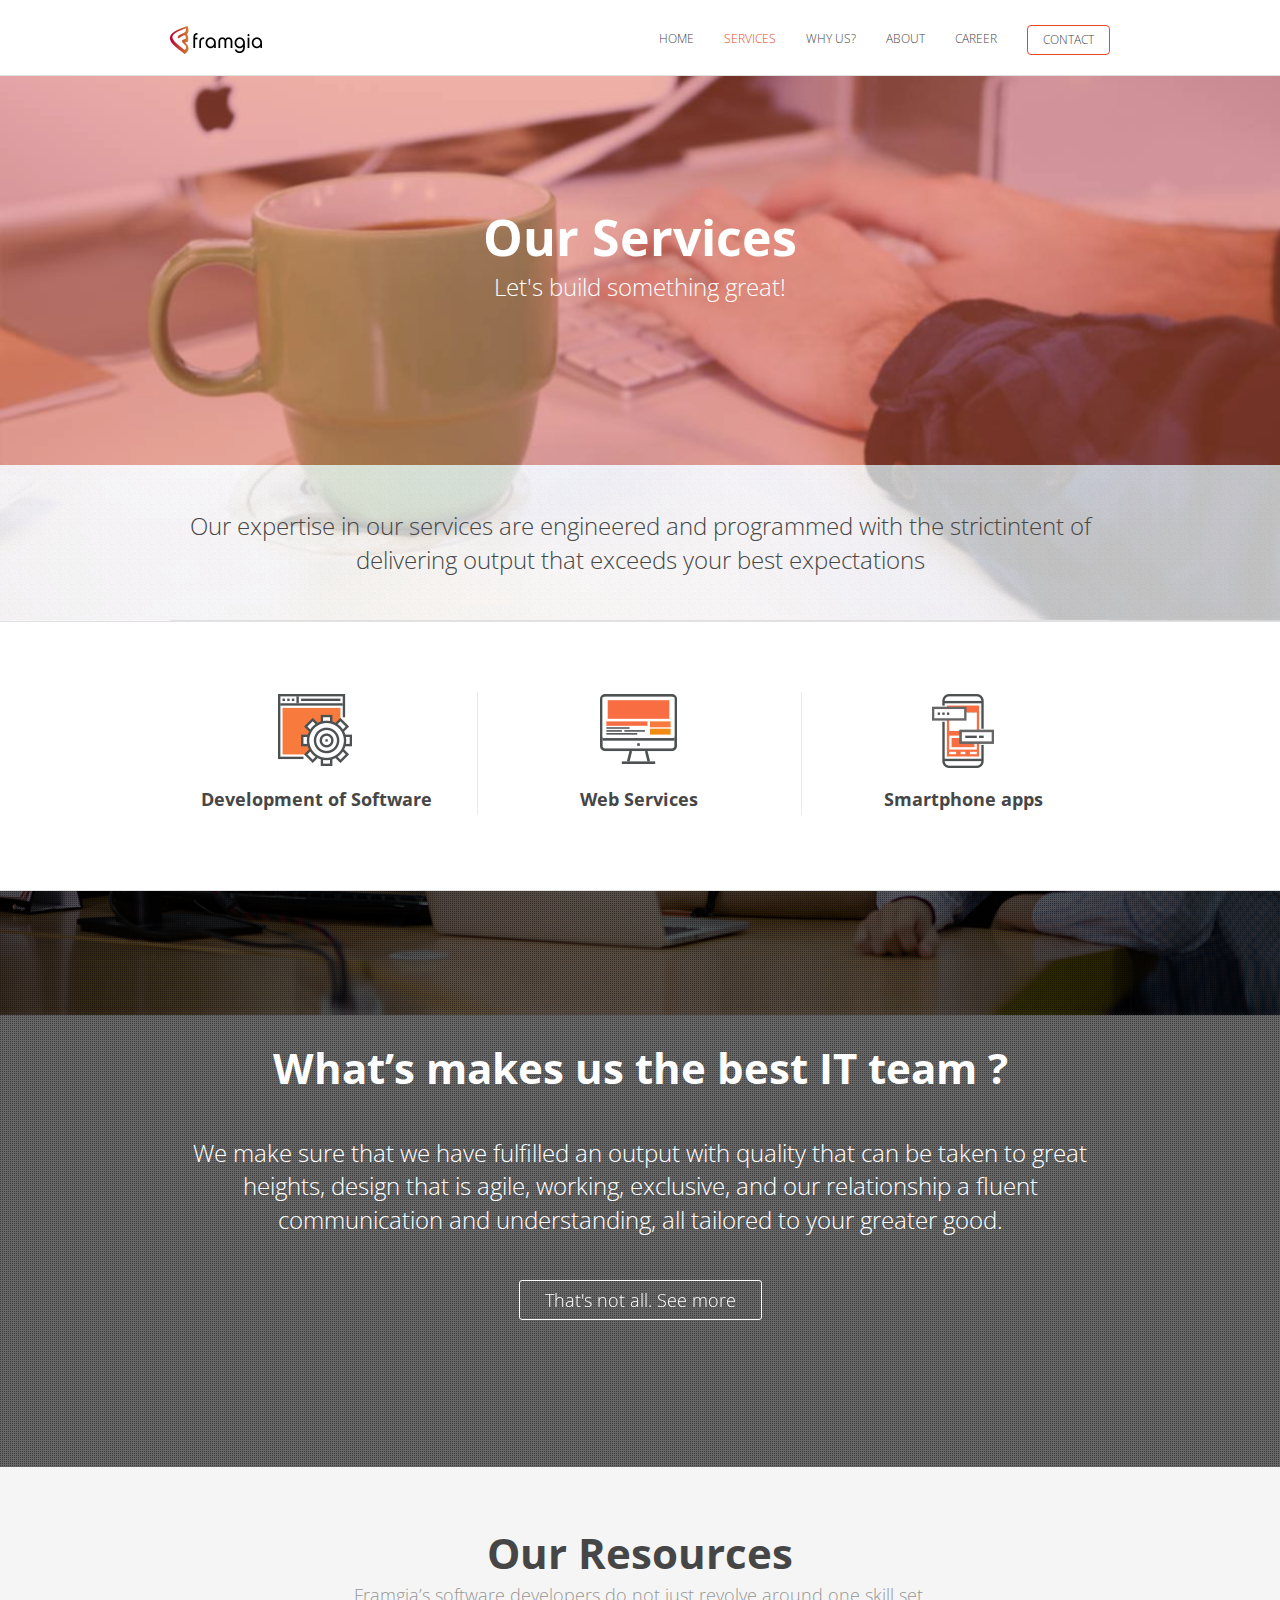
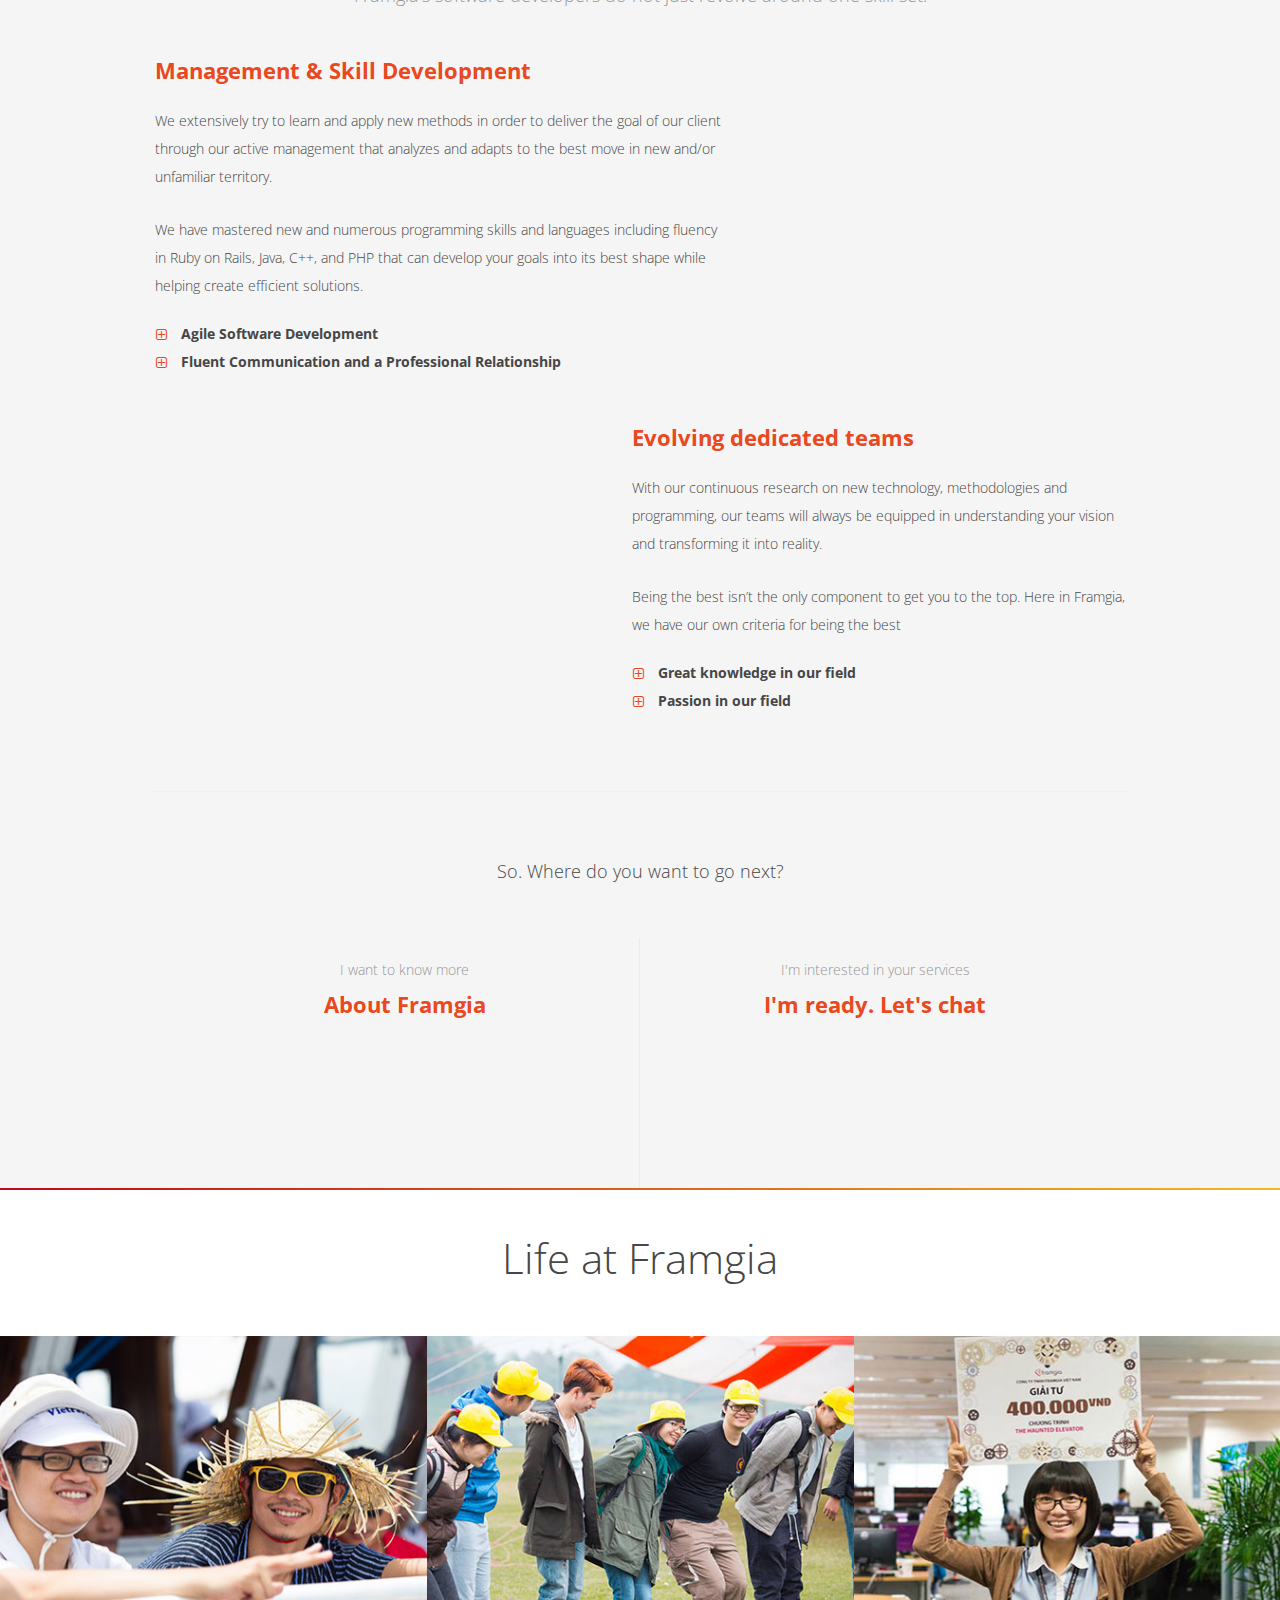
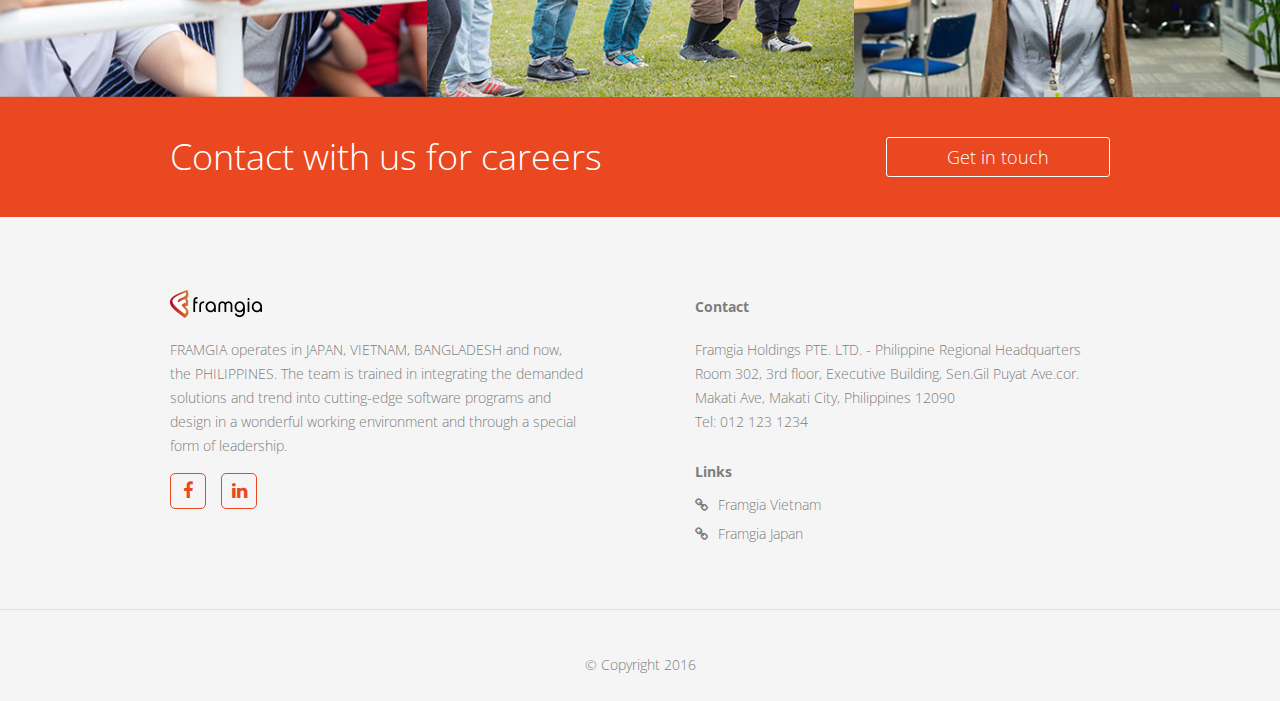
<file: mock/service.html>
<!DOCTYPE html>
<html>
<head>
    <meta charset="UTF-8">
    <meta name="viewport" content="width=device-width, initial-scale=1.0">
    <title>Our Services</title>
    <link rel="stylesheet" href="https://fonts.googleapis.com/css?family=Open+Sans:400,300,700">
    <link rel="stylesheet" href="css/bootstrap.min.css">
    <link rel="stylesheet" href="css/font-awesome.min.css">
    <link rel="stylesheet" href="css/owl.carousel.css">
    <link rel="stylesheet" href="css/owl.theme.css">
    <link rel="stylesheet" href="css/animate.css">
    <link rel="stylesheet" href="style.css">
</head>
<body class="service-page">
    <!-- header -->
    <header id="header">
        <div class="wrapper">
            <div class="logo">
                <a href="#"><img src="images/framgia-logo.png" alt="framgia-Philippin-logo"></a>
            </div>

            <!-- main nav -->
            <div class="main-nav-box">
                <div class="navbar-header">
                    <button type="button" class="navbar-toggle" data-toggle="collapse" data-target=".navbar-ex1-collapse">
                        <span class="sr-only">Toggle navigation</span>
                        <span class="icon-bar"></span>
                        <span class="icon-bar"></span>
                        <span class="icon-bar"></span>
                    </button>
                </div>

                <!-- nav collapse -->
                <div class="collapse navbar-collapse navbar-ex1-collapse">
                    <ul class="nav navbar-nav">
                        <li><a href="index.html">Home</a></li>
                        <li class="active"><a href="service.html">Services</a></li>
                        <li><a href="why-us.html">Why us?</a></li>
                        <li><a href="about.html">About</a></li>
                        <li><a href="career.html">Career</a></li>
                        <li><a href="contact.html">Contact</a></li>
                    </ul>
                </div>
                <!-- ./ navbar collapse -->
            </div>
            <!-- ./ main nav -->

            <div class="clearfix"></div>
        </div>
    </header>
    <!-- ./ header -->

    <!-- main content -->
    <main id="main-content">
        <div class="page-header-wrapper service">
            <div class="fph-page-header text-center">
                <div class="overlay"></div>
                <h2 class="page-title">Our Services</h2>
                <p class="desc">Let's build something great!</p>
            </div>
            <div class="page-intro">
                <div class="overlay"></div>
                <div class="wrapper">
                    <p>Our expertise in our services are engineered and programmed with the strictintent of delivering output that exceeds your best expectations </p>
                </div>
            </div>
        </div>

        <!-- section service -->
        <section class="fph-section section-service anchor-wrapper">
            <div id="anchor"></div>
            <div class="wrapper">
                <div class="row">
                    <div class="col-md-4">
                        <div class="service-item">
                            <div class="service-thumb wow fadeInUp animated" data-wow-duration="1s" data-wow-delay="0.2s">
                                <img src="images/software-development.png" alt="software-development-service">
                            </div>
                            <h3 class="wow fadeInUp animated" data-wow-duration="1s" data-wow-delay="0s">Development of Software</h3>
                        </div>
                    </div>

                    <div class="col-md-4">
                        <div class="service-item">
                            <div class="service-thumb wow fadeInUp animated" data-wow-duration="1s" data-wow-delay="0.2s">
                                <img src="images/web-service.png" alt="web-service">
                            </div>
                            <h3 class="wow fadeInUp animated" data-wow-duration="1s" data-wow-delay="0s">Web Services</h3>
                        </div>
                    </div>

                    <div class="col-md-4">
                        <div class="service-item">
                            <div class="service-thumb wow fadeInUp animated" data-wow-duration="1s" data-wow-delay="0.2s">
                                <img src="images/smartphone-app.png" alt="smartphone-apps">
                            </div>
                            <h3 class="wow fadeInUp animated" data-wow-duration="1s" data-wow-delay="0s">Smartphone apps</h3>
                        </div>
                    </div>
                </div>
            </div>
        </section>
        <!-- ./ section service -->

        <!-- background attachment -->
        <div class="bg-attachment service">
            <div class="overlay-black"></div>
            <div class="attachment-content">
                <div class="wrapper">
                    <h2>What’s makes us the best IT team ?</h2>
                    <p>We make sure that we have fulfilled an output with quality that can be taken to great heights, design that is agile, working, exclusive, and our relationship a fluent communication and understanding, all tailored to your greater good.</p>
                    <a href="why-us.html" class="fph-btn btn-4 hvr-radial-out">That's not all. See more</a>
                </div>
            </div>
        </div>
        <!-- ./ background attachment -->

        <!-- section our resources -->
        <section class="section-resources">
            <div class="section-header">
                <h2>Our Resources</h2>
                <p class="desc">Framgia’s software developers do not just revolve around one skill set.</p>
            </div>
            <div class="section-content">
                <div class="wrapper">
                    <div class="row s1">
                        <div class="col-image wow fadeInUp animated" data-wow-duration="1s" data-wow-delay="0.2s">
                            <img src="images/resource1.jpg" alt="Framgia-resource">
                        </div>
                        <div class="col-content">
                            <h3>Management &amp; Skill Development</h3>
                            <p>We extensively try to learn and apply new methods in order to deliver the goal of our client through our active management that analyzes and adapts to the best move in new and/or unfamiliar territory.</p>
                            <p>We have mastered new and numerous programming skills and languages including fluency in Ruby on Rails, Java, C++, and PHP that can develop your goals into its best shape while helping create efficient solutions.</p>
                            <!-- panel group -->
                            <div class="panel-group" id="accordion4" role="tablist" aria-multiselectable="true">
                                <div class="panel panel-default">
                                    <div class="panel-heading" role="tab" id="heading41">
                                        <h4 class="panel-title">
                                            <a class="collapsed" role="button" data-toggle="collapse" data-parent="#accordion4" href="#collapse41" aria-expanded="true" aria-controls="collapse41"><span class="fa fa-minus-square"></span>Agile Software Development</a>
                                        </h4>
                                    </div>
                                    <div id="collapse41" class="panel-collapse collapse" role="tabpanel" aria-labelledby="heading41">
                                        <div class="panel-body">
                                            <p>Our key consistencies can be found in the updating of our technologies, programming proficiencies, methods and management in collaboration. We believe this to be an advantage we can pass on to our clients in the service we provide and the end product they will use.</p>
                                        </div>
                                    </div>
                                </div>

                                <div class="panel panel-default">
                                    <div class="panel-heading" role="tab" id="heading42">
                                        <h4 class="panel-title">
                                            <a class="collapsed" role="button" data-toggle="collapse" data-parent="#accordion4" href="#collapse42" aria-expanded="true" aria-controls="collapse42"><span class="fa fa-minus-square"></span>Fluent Communication and a Professional Relationship</a>
                                        </h4>
                                    </div>
                                    <div id="collapse42" class="panel-collapse collapse" role="tabpanel" aria-labelledby="heading42">
                                        <div class="panel-body">
                                            <p>We are a team defined by the quality we deliver and one great factor in the delivery is our understanding of our client’s vision and transcendence. In understanding this, we help craft the perfect output that matches the vision and a quality that is tailored for the client’s understanding.</p>
                                        </div>
                                    </div>
                                </div>
                            </div>
                            <!-- ./ panel group -->
                        </div>
                    </div>
                    <div class="row s2">
                        <div class="col-image wow fadeInUp animated" data-wow-duration="1s" data-wow-delay="0.2s">
                            <img src="images/resource2.jpg" alt="Framgia-resource">
                        </div>
                        <div class="col-content">
                            <h3>Evolving dedicated teams</h3>
                            <p>With our continuous research on new technology, methodologies and programming, our teams will always be equipped in understanding your vision and transforming it into reality.</p>
                            <p>Being the best isn’t the only component to get you to the top. Here in Framgia, we have our own criteria for being the best</p>
                            <div class="panel-group" id="accordion2" role="tablist" aria-multiselectable="false">
                                <div class="panel panel-default">
                                    <div class="panel-heading" role="tab" id="heading1">
                                        <h4 class="panel-title">
                                            <a class="collapsed" role="button" data-toggle="collapse" data-parent="#accordion2" href="#collapse1" aria-expanded="true" aria-controls="collapseOne"><span class="fa fa-minus-square"></span>Great knowledge in our field</a>
                                        </h4>
                                    </div>
                                    <div id="collapse1" class="panel-collapse collapse" role="tabpanel" aria-labelledby="heading1">
                                        <div class="panel-body">
                                            We are very strict in choosing our developers, and that is why we have an exclusive and DEMANDING screening procedure that is guaranteed to have the makings of great quality.
                                        </div>
                                    </div>
                                </div>
                                <div class="panel panel-default">
                                    <div class="panel-heading" role="tab" id="heading2">
                                        <h4 class="panel-title">
                                            <a class="collapsed" role="button" data-toggle="collapse" data-parent="#accordion2" href="#collapse2" aria-expanded="true" aria-controls="collapseTwo"><span class="fa fa-minus-square"></span>Passion in our field</a>
                                        </h4>
                                    </div>
                                    <div id="collapse2" class="panel-collapse collapse" role="tabpanel" aria-labelledby="heading2">
                                        <div class="panel-body">
                                            Great knowledge in itself denotes great capabilities, but with passion, it becomes transcendental. We make sure that passion is instilled in our developers as we believe they have virtue which gives them the ability of delivering work with no mistakes and with sharp, undeniable quality.
                                        </div>
                                    </div>
                                </div>
                            </div>
                        </div>
                    </div>
                </div>
            </div>
        </section>
        <!-- ./ section our resources -->

        <!-- section more info -->
        <section class="section-more-info">
            <div class="wrapper">
                <h3>So. Where do you want to go next?</h3>
                <div class="row">
                    <div class="col">
                        <p>I want to know more</p>
                        <h4>About Framgia</h4>
                        <a href="about.html" class="fph-btn btn-3 hvr-radial-out">More about us</a>
                    </div>
                    <div class="col">
                        <p>I'm interested in your services</p>
                        <h4>I'm ready. Let's chat</h4>
                        <a href="contact.html" class="fph-btn btn-3 hvr-radial-out">Contact us</a>
                    </div>
                </div>
            </div>
        </section>
        <!-- ./ section more info -->

        <!-- section slider contact -->
        <section class="fph-section section-slider-contact">
            <h2>Life at Framgia</h2>
            <div class="owl-carousel owl-life" data-items="4" data-singleitem="false" data-pagination="false" data-navigation="true" data-navigationtext="true" data-autoplay="true" data-slidespeed="800">
                <div class="single-item">
                    <img src="images/life-at-framgia4.jpg" alt="Life at Framgia">
                </div>

                <div class="single-item">
                    <img src="images/life-at-framgia5.jpg" alt="Life at Framgia">
                </div>

                <div class="single-item">
                    <img src="images/life-at-framgia6.jpg" alt="Life at Framgia">
                </div>

                <div class="single-item">
                    <img src="images/life-at-framgia4.jpg" alt="Life at Framgia">
                </div>

                <div class="single-item">
                    <img src="images/life-at-framgia5.jpg" alt="Life at Framgia">
                </div>

                <div class="single-item">
                    <img src="images/life-at-framgia6.jpg" alt="Life at Framgia">
                </div>

                <div class="single-item">
                    <img src="images/life-at-framgia4.jpg" alt="Life at Framgia">
                </div>

                <div class="single-item">
                    <img src="images/life-at-framgia5.jpg" alt="Life at Framgia">
                </div>

                <div class="single-item">
                    <img src="images/life-at-framgia6.jpg" alt="Life at Framgia">
                </div>
            </div>
            <div class="contact">
                <div class="wrapper clearfix">
                    <p>Contact with us for careers</p>
                    <a href="#" class="fph-btn btn-2 hvr-radial-out">Get in touch</a>
                </div>
            </div>
        </section>
        <!-- ./ section slider contact -->
    </main>
    <!-- ./ main content -->

    <!-- footer -->
    <footer id="footer">
        <!-- footer top -->
        <div class="footer-top">
            <div class="wrapper">
                <div class="row">
                    <div class="col-md-6">
                        <div class="company-info">
                            <div class="footer-logo">
                                <a href="#"><img src="images/framgia-logo.png" alt=""></a>
                            </div>
                            <p>FRAMGIA operates in JAPAN, VIETNAM, BANGLADESH and now, the PHILIPPINES. The team is trained in integrating the demanded solutions and trend into cutting-edge software programs and design in a wonderful working environment and through a special form of leadership.</p>
                            <div class="fph-social-links ">
                                <ul class="clearfix">
                                    <li><a href="#" class="fa fa-facebook"></a></li>
                                    <li><a href="#" class="fa fa-linkedin"></a></li>
                                </ul>
                            </div>
                        </div>
                    </div>

                    <div class="col-md-6">
                        <div class="section-contact">
                            <h2>Contact</h2>
                            <p>Framgia Holdings PTE. LTD. - Philippine Regional Headquarters</p>
                            <p>Room 302, 3rd floor, Executive Building, Sen.Gil Puyat Ave.cor. Makati Ave, Makati City, Philippines 12090</p>
                            <p>Tel: 012 123 1234</p>
                        </div>

                        <div class="section-links">
                            <h2>Links</h2>

                            <ul>
                                <li><a href="#"><span class="fa fa-link"></span>Framgia Vietnam</a></li>
                                <li><a href="#"><span class="fa fa-link"></span>Framgia Japan</a></li>
                            </ul>

                        </div>
                    </div>
                </div>
            </div>
        </div>
        <!-- ./ footer top -->

        <!-- footer bottom -->
        <div class="footer-bottom">
            <p>© Copyright 2016</p>
        </div>
        <!-- ./ footer bottom -->
    </footer>
    <!-- ./ footer -->

    <div id="back-top"><span class="fa fa-angle-up"></span></div>

    <script src="js/jquery-1.12.1.min.js"></script>
    <script src="js/bootstrap.min.js"></script>
    <script src="js/owl.carousel.min.js"></script>
    <script src="js/wow.js"></script>
    <script src="js/custom.js"></script>
    <script>
        // new WOW().init()
        wow = new WOW({
            animateClass: "animated",
            offset: 10
        });
        wow.init();
    </script>
</body>
</html>
</file>
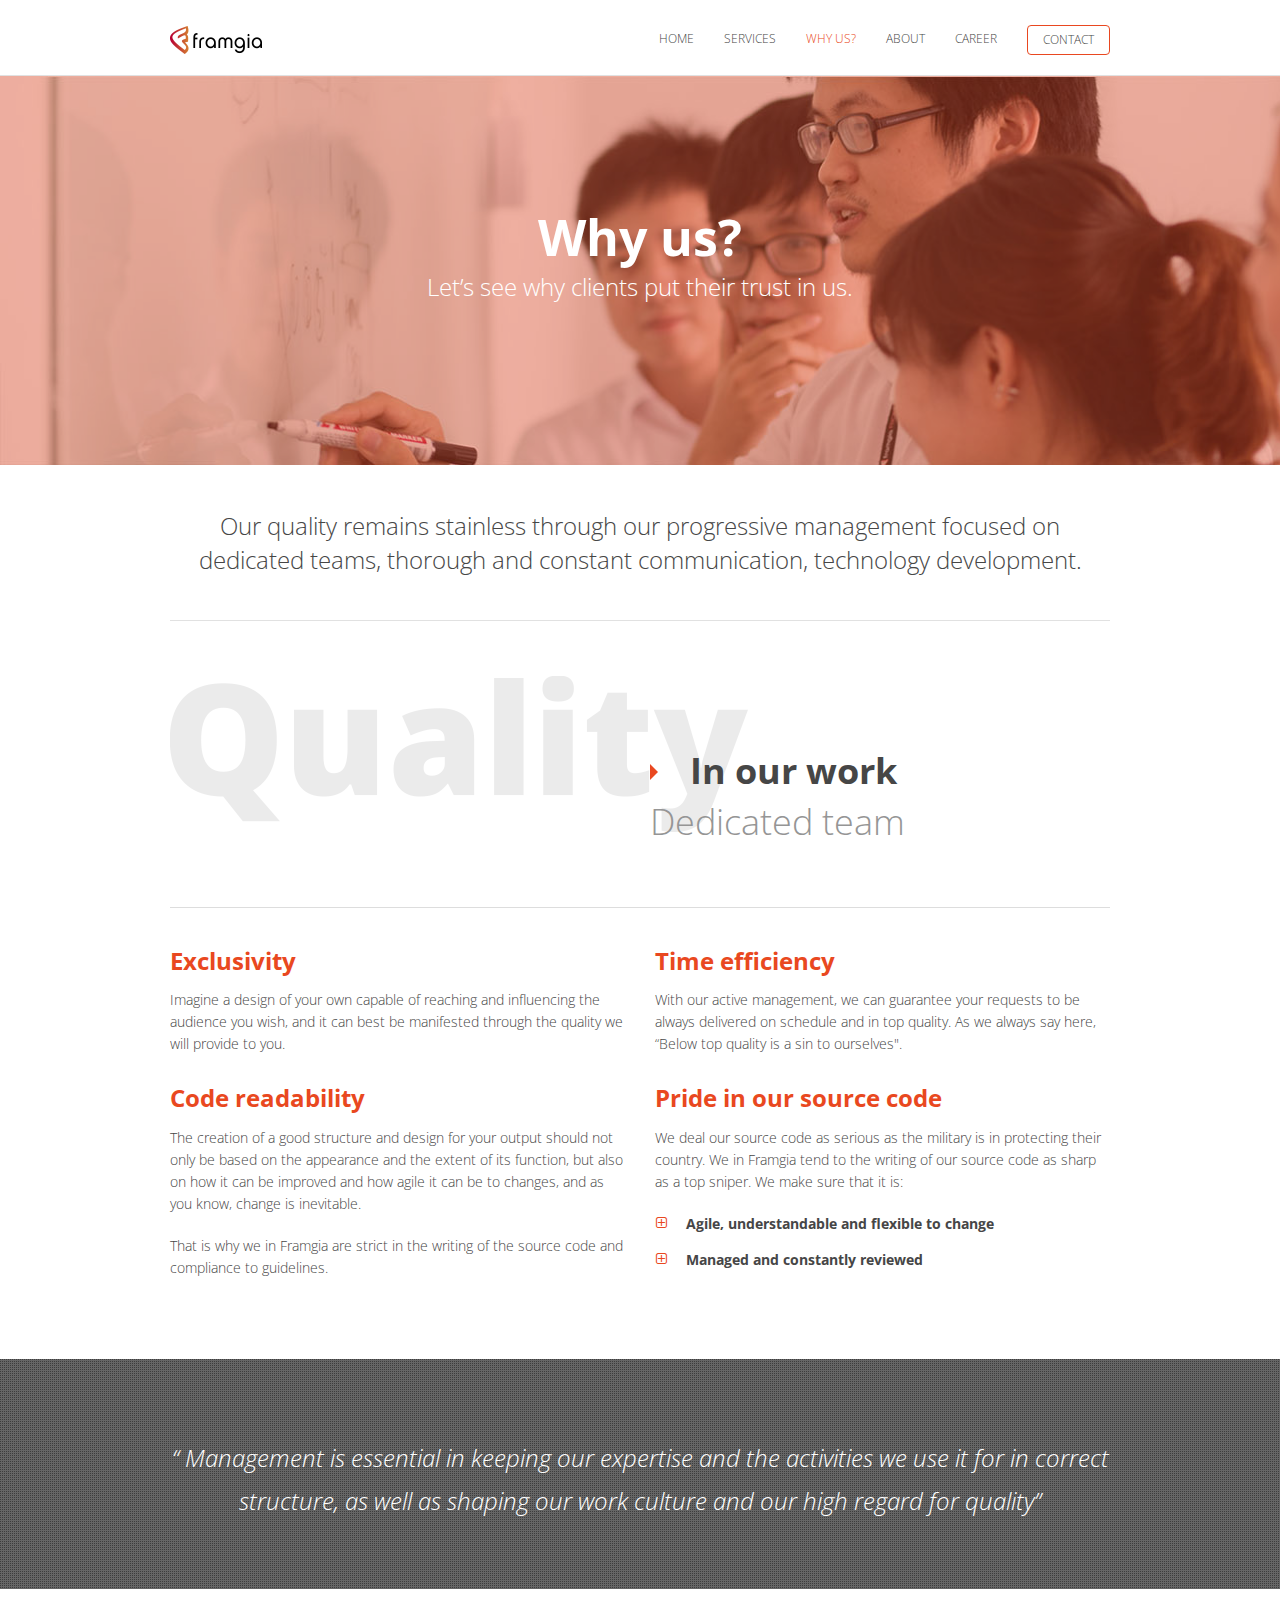
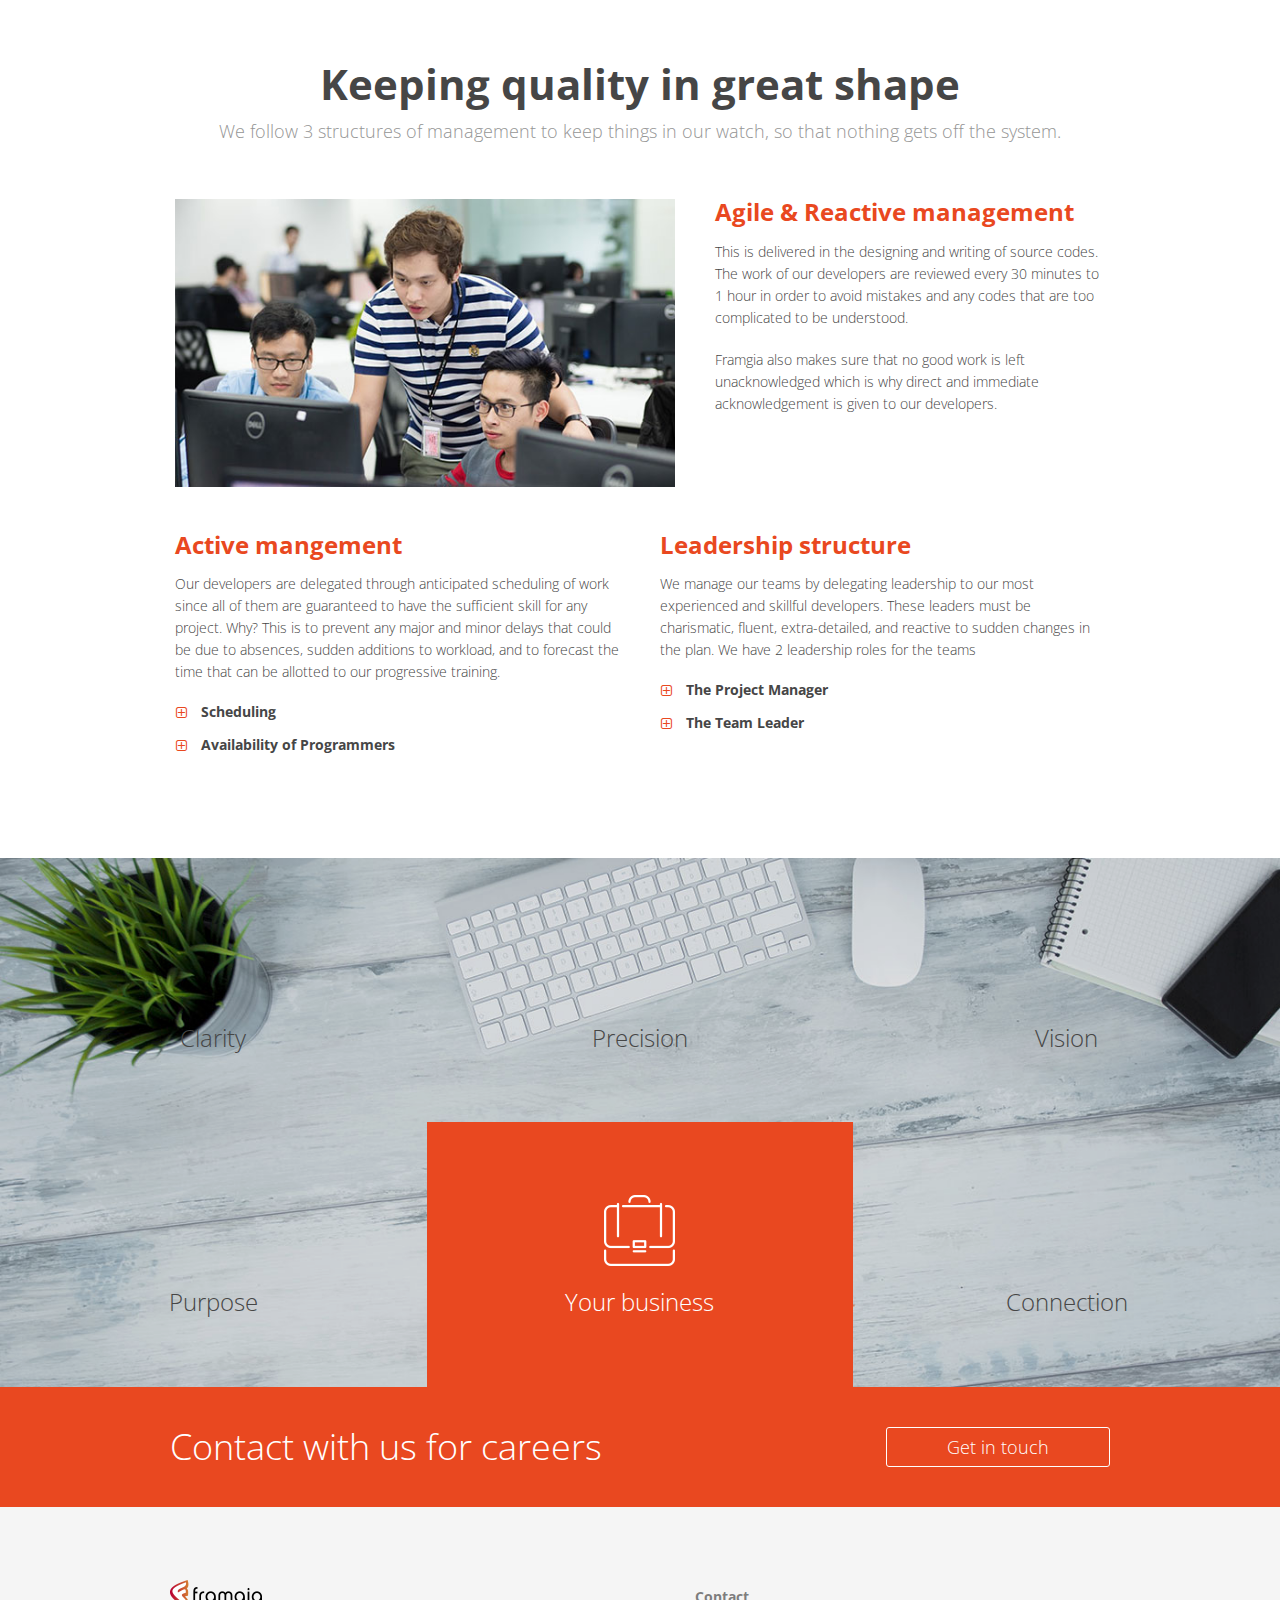
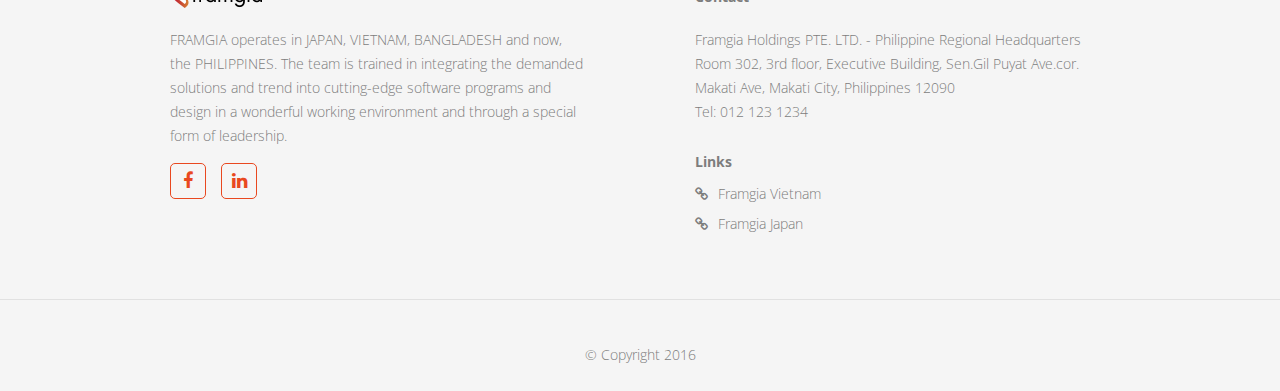
<file: mock/why-us.html>
<!DOCTYPE html>
<html>
<head>
    <meta charset="UTF-8">
    <meta name="viewport" content="width=device-width, initial-scale=1.0">
    <title>Why Us</title>
    <link rel="stylesheet" href="https://fonts.googleapis.com/css?family=Open+Sans:400,300,700">
    <link rel="stylesheet" href="css/bootstrap.min.css">
    <link rel="stylesheet" href="css/font-awesome.min.css">
    <link rel="stylesheet" href="css/owl.carousel.css">
    <link rel="stylesheet" href="css/owl.theme.css">
    <link rel="stylesheet" href="style.css">
</head>
<body class="why-us-page">
    <!-- header -->
    <header id="header">
        <div class="wrapper">
            <div class="logo">
                <a href="#"><img src="images/framgia-logo.png" alt="framgia-Philippin-logo"></a>
            </div>

            <!-- main nav -->
            <div class="main-nav-box">
                <div class="navbar-header">
                    <button type="button" class="navbar-toggle" data-toggle="collapse" data-target=".navbar-ex1-collapse">
                        <span class="sr-only">Toggle navigation</span>
                        <span class="icon-bar"></span>
                        <span class="icon-bar"></span>
                        <span class="icon-bar"></span>
                    </button>
                </div>

                <!-- nav collapse -->
                <div class="collapse navbar-collapse navbar-ex1-collapse">
                    <ul class="nav navbar-nav">
                        <li><a href="index.html">Home</a></li>
                        <li><a href="service.html">Services</a></li>
                        <li class="active"><a href="why-us.html">Why us?</a></li>
                        <li><a href="about.html">About</a></li>
                        <li><a href="career.html">Career</a></li>
                        <li><a href="contact.html">Contact</a></li>
                    </ul>
                </div>
                <!-- ./ navbar collapse -->
            </div>
            <!-- ./ main nav -->

            <div class="clearfix"></div>
        </div>
    </header>
    <!-- ./ header -->

    <!-- main content -->
    <main id="main-content">
        <div class="fph-page-header text-center">
            <div class="overlay"></div>
            <h2 class="page-title">Why us?</h2>
            <p class="desc">Let’s see why clients put their trust in us.</p>
        </div>

        <div class="page-intro">
            <div class="wrapper">
                <p>Our quality remains stainless through our progressive management focused on dedicated teams, thorough and constant communication, technology development.</p>
            </div>
        </div>

        <!-- section quality -->
        <section class="section-quality anchor-wrapper">
            <div id="anchor"></div>
            <div class="wrapper">
                <!-- Nav tabs -->
                <ul class="nav nav-tabs" role="tablist">
                    <li class="active"><a href="#our-work" aria-controls="our-work" role="tab" data-toggle="tab">In our work</a></li>
                    <li><a href="#dedicated-team" aria-controls="dedicated-team" role="tab" data-toggle="tab">Dedicated team</a></li>
                </ul>
                <!-- ./ Nav tabs -->
                <!-- Tab panes -->
                <div class="tab-content">
                    <!-- tab panel our work -->
                    <div role="tabpanel" class="tab-pane active" id="our-work">
                        <div class="row">
                            <div class="col-md-6 block-text1">
                                <h3>Exclusivity</h3>
                                <p>Imagine a design of your own capable of reaching and influencing the audience you wish, and it can best be manifested  through the quality we will provide to you.</p>
                            </div>
                            <div class="col-md-6 block-text1">
                                <h3>Time efficiency</h3>
                                <p>With our active management, we can guarantee your requests to be always delivered on schedule and in top quality. As we always say here, “Below top quality is a sin to ourselves".</p>
                            </div>
                        </div>
                        <div class="row">
                            <div class="col-md-6 block-text1">
                                <h3>Code readability</h3>
                                <p>The creation of a good structure and design for your output should not only be based on the appearance and the extent of its function, but also on how it can be improved and how agile it can be to changes, and as you know, change is inevitable.</p>
                                <p>That is why we in Framgia are strict in the writing of the source code and compliance to guidelines.</p>
                            </div>
                            <div class="col-md-6 block-text1">
                                <h3>Pride in our source code</h3>
                                <p>We deal our source code as serious as the military is in protecting their country. We in Framgia tend to the writing of our source code as sharp as a top sniper. We make sure that it is:</p>
                                <!-- panel group -->
                                <div class="panel-group" id="accordion7" role="tablist" aria-multiselectable="true">
                                    <div class="panel panel-default">
                                        <div class="panel-heading" role="tab" id="heading71">
                                            <h7 class="panel-title">
                                                <a class="collapsed" role="button" data-toggle="collapse" data-parent="#accordion7" href="#collapse71" aria-expanded="true" aria-controls="collapse71"><span class="fa fa-minus-square"></span>Agile, understandable and flexible to change</a>
                                            </h7>
                                        </div>
                                        <div id="collapse71" class="panel-collapse collapse" role="tabpanel" aria-labelledby="heading71">
                                            <div class="panel-body">
                                                <p>The source code we write must be easily understood so in case of changes in all aspects, it can be easily adaptable to new writing provided permission to do so.</p>
                                            </div>
                                        </div>
                                    </div>

                                    <div class="panel panel-default">
                                        <div class="panel-heading" role="tab" id="heading72">
                                            <h7 class="panel-title">
                                                <a class="collapsed" role="button" data-toggle="collapse" data-parent="#accordion7" href="#collapse72" aria-expanded="true" aria-controls="collapse72"><span class="fa fa-minus-square"></span>Managed and constantly reviewed</a>
                                            </h7>
                                        </div>
                                        <div id="collapse72" class="panel-collapse collapse" role="tabpanel" aria-labelledby="heading72">
                                            <div class="panel-body">
                                                <p>We understand how essential source code is in writing and in presentation. We make sure that the characteristics that build up our quality is molded properly by checking up on our developers constantly with their work to maintain quality and efficiency throughout</p>
                                            </div>
                                        </div>
                                    </div>
                                </div>
                                <!-- ./ panel group -->
                            </div>
                        </div>
                    </div>
                    <!-- ./ tab panel our work -->
                    <!-- tab panel dedicated team -->
                    <div role="tabpanel" class="tab-pane" id="dedicated-team">
                        <div class="row">
                            <div class="col-md-6 block-text1">
                                <h3>Picking our developers</h3>
                                <p>Before we hire our developers, they undergo an exam that requires knowledge on certain experiences, mastery in certain programming languages, and fluency in the field of IT in order for them to pass. It is then followed by an interview and the most important procedure, the simulation. This is for the purpose of being integral to our characteristics of being the best.</p>
                            </div>
                            <div class="col-md-6 block-text1">
                                <h3>Progressive training</h3>
                                <p>They say “you can’t teach an old dog new tricks”. But here in Framgia, we keep ourselves open to learn new things as we believe we can get something great out of keeping up with the changes. We continue our training by researching new platforms for developers and review how its qualities can contribute in our skills and to deliver outputs to you with an extra mile.</p>
                            </div>
                        </div>
                        <div class="row">
                            <div class="col-md-12 block-text1">
                                <h3>Training</h3>
                                <p>Before actual project delegation is given to our developers after passing the screening, they will complete a 3-month training program for technical conditioning.</p>
                                <p>The training program involves collaboration with the international branches of Framgia and real-time check-ups on their work. It also includes conditioning the developers in various programming anguages in order to be agile and flexible in finding solution.</p>
                            </div>
                        </div>
                    </div>
                    <!-- ./ tab panel dedicated team -->
                </div>
                <!-- ./ Tab panes -->
            </div>
        </section>
        <!-- ./ section quality -->

        <!-- background attachment -->
        <div class="bg-attachment why-us">
            <div class="overlay-black"></div>
            <div class="attachment-content">
                <div class="wrapper">
                    <p>“ Management is essential in keeping our expertise and the activities we use it for in correct structure, as well as shaping our work culture and our high regard for quality”</p>
                </div>
            </div>
        </div>
        <!-- ./ background attachment -->

        <!-- section keeping quality -->
        <section class="section-keeping-quality">
            <div class="wrapper">
                <div class="section-header">
                    <h2>Keeping quality in great shape</h2>
                    <p class="desc">We follow 3 structures of management to keep things in our watch, so that nothing gets off the system.</p>
                </div>
                <div class="section-content">
                    <div class="row">
                        <div class="col-left">
                            <div class="image-wrapper">
                                <img src="images/keep-quality.jpg" alt="framgia-high-quality">
                            </div>
                        </div>
                        <div class="col-right block-text1">
                            <h3>Agile &amp; Reactive management</h3>
                            <p>This is delivered in the designing and writing of source codes. The work of our developers are reviewed every 30 minutes to 1 hour in order to avoid mistakes and any codes that are too complicated to be understood.</p>
                            <p>Framgia also makes sure that no good work is left unacknowledged which is why direct and immediate acknowledgement is given to our developers.</p>
                        </div>
                    </div>
                    <div class="row">
                        <div class="col block-text1">
                            <h3>Active mangement</h3>
                            <p>Our developers are delegated through anticipated scheduling of work since all of them are guaranteed to have the sufficient skill for any project. Why? This is to prevent any major and minor delays that could be due to absences, sudden additions to workload, and to forecast the time that can be allotted to our progressive training.</p>
                            <!-- panel group -->
                            <div class="panel-group" id="accordion3" role="tablist" aria-multiselectable="true">
                                <div class="panel panel-default">
                                    <div class="panel-heading" role="tab" id="heading31">
                                        <h4 class="panel-title">
                                            <a class="collapsed" role="button" data-toggle="collapse" data-parent="#accordion3" href="#collapse31" aria-expanded="true" aria-controls="collapse31"><span class="fa fa-minus-square"></span>Scheduling</a>
                                        </h4>
                                    </div>
                                    <div id="collapse31" class="panel-collapse collapse" role="tabpanel" aria-labelledby="heading31">
                                        <div class="panel-body">
                                            <p>Our teams have their respective schedules plotted by the project manager. A project and/or a part of the project will be given a daily deadline to increase the production rate, allowing the completion of the project all done one step at a time for the retention and focus on quality. The project manager will also forecast the completion of tasks in order to create a schedule for the following days.</p>
                                        </div>
                                    </div>
                                </div>

                                <div class="panel panel-default">
                                    <div class="panel-heading" role="tab" id="heading32">
                                        <h4 class="panel-title">
                                            <a class="collapsed" role="button" data-toggle="collapse" data-parent="#accordion3" href="#collapse32" aria-expanded="true" aria-controls="collapse32"><span class="fa fa-minus-square"></span>Availability of Programmers</a>
                                        </h4>
                                    </div>
                                    <div id="collapse32" class="panel-collapse collapse" role="tabpanel" aria-labelledby="heading32">
                                        <div class="panel-body">
                                            <p>With the scheduling plotted and delivered, the developers are now more open in terms of availability in case there is a need for help in other tasks, resume progressive training or a task that can be done ahead of schedule</p>
                                        </div>
                                    </div>
                                </div>
                            </div>
                            <!-- ./ panel group -->
                        </div>
                        <div class="col block-text1">
                            <h3>Leadership structure</h3>
                            <p>We manage our teams by delegating leadership to our most experienced and skillful developers. These leaders must be charismatic, fluent, extra-detailed, and reactive to sudden changes in the plan. We have 2 leadership roles for the teams</p>
                            <!-- panel group -->
                            <div class="panel-group" id="accordion4" role="tablist" aria-multiselectable="true">
                                <div class="panel panel-default">
                                    <div class="panel-heading" role="tab" id="heading41">
                                        <h4 class="panel-title">
                                            <a class="collapsed" role="button" data-toggle="collapse" data-parent="#accordion4" href="#collapse41" aria-expanded="true" aria-controls="collapse41"><span class="fa fa-minus-square"></span>The Project Manager</a>
                                        </h4>
                                    </div>
                                    <div id="collapse41" class="panel-collapse collapse" role="tabpanel" aria-labelledby="heading41">
                                        <div class="panel-body">
                                            <p>In charge of the scheduling and overall management of a project. They are also in charge of the polishing of projects through reviews in case there are anymore to add or edit.</p>
                                        </div>
                                    </div>
                                </div>

                                <div class="panel panel-default">
                                    <div class="panel-heading" role="tab" id="heading42">
                                        <h4 class="panel-title">
                                            <a class="collapsed" role="button" data-toggle="collapse" data-parent="#accordion4" href="#collapse42" aria-expanded="true" aria-controls="collapse42"><span class="fa fa-minus-square"></span>The Team Leader</a>
                                        </h4>
                                    </div>
                                    <div id="collapse42" class="panel-collapse collapse" role="tabpanel" aria-labelledby="heading42">
                                        <div class="panel-body">
                                            <p>Also the solutions architect, providing the technical solutions and the constant check-up of the work of the developers</p>
                                        </div>
                                    </div>
                                </div>
                            </div>
                            <!-- ./ panel group -->
                        </div>
                    </div>
                </div>
            </div>
        </section>
        <!-- ./ section keeping quality -->

        <!-- section top quality -->
        <section class="section-top-quality">
            <div class="section-content">
                <div class="row">
                    <div class="col">
                        <div class="overlay"></div>
                        <p>The end product of our services delivers understandablecontent and secure codes to sustain edge among competitors.</p>
                        <h4>Clarity</h4>
                    </div>
                    <div class="col">
                        <div class="overlay"></div>
                        <p>Sharp, detailed, and according to plan-all our moves are filtered until perfect and contingent, leaving no room for errors</p>
                        <h4>Precision</h4>
                    </div>
                    <div class="col">
                        <div class="overlay"></div>
                        <p>Your vision will also be ours. We will be working together as one in fullfillment of our boligations as partners</p>
                        <h4>Vision</h4>
                    </div>
                </div>
                <div class="row">
                    <div class="col">
                        <div class="overlay"></div>
                        <p>Framgia moves in the sight of progress, always with something to believe in. Framgia believes this is essential to the heart of every task</p>
                        <h4>Purpose</h4>
                    </div>
                    <div class="col business">
                        <img src="images/icons/icon-business.png" alt="framgia-business">
                        <h4>Your business</h4>
                    </div>
                    <div class="col">
                        <div class="overlay"></div>
                        <p>A great part of our culture involves close connections with our clients to avoid any mistakes in the present and in the future and to perfect the delivery of the goal</p>
                        <h4>Connection</h4>
                    </div>
                </div>
            </div>
        </section>
        <!-- ./ section top quality -->

        <!-- section slider contact -->
        <section class="fph-section section-slider-contact">
            <div class="contact">
                <div class="wrapper clearfix">
                    <p>Contact with us for careers</p>
                    <a href="#" class="fph-btn btn-2 hvr-radial-out">Get in touch</a>
                </div>
            </div>
        </section>
        <!-- ./ section slider contact -->
    </main>
    <!-- ./ main content -->

    <!-- footer -->
    <footer id="footer">
        <!-- footer top -->
        <div class="footer-top">
            <div class="wrapper">
                <div class="row">
                    <div class="col-md-6">
                        <div class="company-info">
                            <div class="footer-logo">
                                <a href="#"><img src="images/framgia-logo.png" alt=""></a>
                            </div>
                            <p>FRAMGIA operates in JAPAN, VIETNAM, BANGLADESH and now, the PHILIPPINES. The team is trained in integrating the demanded solutions and trend into cutting-edge software programs and design in a wonderful working environment and through a special form of leadership.</p>
                            <div class="fph-social-links ">
                                <ul class="clearfix">
                                    <li><a href="#" class="fa fa-facebook"></a></li>
                                    <li><a href="#" class="fa fa-linkedin"></a></li>
                                </ul>
                            </div>
                        </div>
                    </div>

                    <div class="col-md-6">
                        <div class="section-contact">
                            <h2>Contact</h2>
                            <p>Framgia Holdings PTE. LTD. - Philippine Regional Headquarters</p>
                            <p>Room 302, 3rd floor, Executive Building, Sen.Gil Puyat Ave.cor. Makati Ave, Makati City, Philippines 12090</p>
                            <p>Tel: 012 123 1234</p>
                        </div>

                        <div class="section-links">
                            <h2>Links</h2>

                            <ul>
                                <li><a href="#"><span class="fa fa-link"></span>Framgia Vietnam</a></li>
                                <li><a href="#"><span class="fa fa-link"></span>Framgia Japan</a></li>
                            </ul>

                        </div>
                    </div>
                </div>
            </div>
        </div>
        <!-- ./ footer top -->

        <!-- footer bottom -->
        <div class="footer-bottom">
            <p>© Copyright 2016</p>
        </div>
        <!-- ./ footer bottom -->
    </footer>
    <!-- ./ footer -->

    <div id="back-top"><span class="fa fa-angle-up"></span></div>

    <script src="js/jquery-1.12.1.min.js"></script>
    <script src="js/bootstrap.min.js"></script>
    <script src="js/owl.carousel.min.js"></script>
    <script src="js/custom.js"></script>
</body>
</html>
</file>
<file: mock/style.css>
@charset "UTF-8";
/* style.scss */

.panel-title a span,
a,
.detail:after,
.staff-item:after,
.staff-item .caption,
#wookmark > li .overlay,
#wookmark > li .caption,
#wookmark > li:before,
.section-sm h3,
.section-sm p,
.section-client .section-content .client-item a img,
.section-slider-career .career-content .single-content,
.section-more-info h4,
.section-top-quality .col .overlay,
.section-top-quality .col p,
.owl-controls.customize .owl-page span.owl-numbers,
#back-top {
    transition: all .3s;
    -ms-transition: all .3s;
    -webkit-transition: all .3s;
    -moz-transition: all .3s;
}
.wrapper:before,
.wrapper:after {
    content: "";
    display: table;
}
.wrapper:after {
    clear: both;
}
/* utilities */
/* common style */

.wrapper {
    width: 980px;
    margin: 0 auto;
    padding-left: 20px;
    padding-right: 20px;
    position: relative;
}
.clearfix:before,
.clearfix:after {
    content: "";
    display: table;
}
.clearfix:after {
    clear: both;
}
div p:last-child {
    margin-bottom: 0;
}
.image-wrapper img,
.owl-carousel .single-item img,
.staff-item img {
    width: 100%;
}
@-webkit-keyframes hvr-out {
    0% {
        opacity: 0;
    }
    20% {
        opacity: 1;
    }
    100% {
        left: -30px;
        right: -30px;
    }
}
@-moz-keyframes hvr-out {
    0% {
        opacity: 0;
    }
    20% {
        opacity: 1;
    }
    100% {
        left: -30px;
        right: -30px;
    }
}
@keyframes hvr-out {
    0% {
        opacity: 0;
    }
    20% {
        opacity: 1;
    }
    100% {
        left: -30px;
        right: -30px;
    }
}
.anchor-wrapper {
    position: relative;
}
.anchor-wrapper #anchor {
    position: absolute;
    top: -76px;
}
.row .col,
.row .col-image,
.row .col-content {
    float: left;
}
/* fix-bootstrap */

body {
    position: relative;
    font-weight: 300;
    padding-top: 76px;
    -webkit-font-smoothing: antialiased;
    -moz-osx-font-smoothing: grayscale;
}
h1,
h2,
h3,
h4,
h5,
h6 {
    margin: 0;
}
ul,
ol {
    margin: 0;
    padding: 0;
}
ul li,
ol li {
    list-style: none;
    margin: 0;
    padding: 0;
}
/* form */

input,
textarea {
    outline: none;
    border: 1px solid #e1e1e1;
    padding: 5px 10px;
}
input:focus,
textarea:focus {
    border-color: #e94820;
}
input {
    display: block;
    width: 100%;
    height: 32px;
    line-height: 30px;
}
textarea {
    width: 100%;
    height: 190px;
}
/* modal */

body.modal-open #header {
    right: 17px;
}
.modal-content {
    padding: 0 40px;
}
.modal-title {
    text-align: center;
    font-size: 24px;
    font-weight: bold;
    color: #e94820;
}
.modal-header {
    border-bottom: none;
    padding: 22px 0;
}
.modal-header .close {
    width: 15px;
    height: 15px;
    background: url(images/icons/icon-close2.jpg) no-repeat;
    margin-top: 10px;
    outline: none;
}
.modal-header .close span {
    display: none;
}
.modal-body {
    border: 1px solid #ebebeb;
    padding: 20px 30px 25px;
}
.modal-footer {
    padding: 30px 0 35px;
    border-top: none;
    text-align: center;
}
/* accordion */

.panel {
    background-color: transparent;
    box-shadow: none;
}
.panel-default {
    border: none;
}
.panel-default > .panel-heading {
    border: none;
    background-color: transparent;
}
.panel-group {
    margin-bottom: 0;
}
.panel-group .panel + .panel {
    margin-top: 10px;
}
.panel-group .panel-heading + .panel-collapse > .panel-body {
    border-top: none;
}
.panel-title {
    font-size: 14px;
    font-weight: bold;
    color: #464646;
}
.panel-title a span {
    width: 12px;
    margin-right: 13px;
    color: #e94820;
    float: left;
    margin-top: 2px;
}
.panel-title a:hover {
    color: inherit;
}
.panel-title a.collapsed span:before {
    content: "\f196";
}
.panel-heading {
    padding: 1px;
}
.panel-body {
    line-height: 28px;
    padding: 15px 10px 20px 25px;
}
.nav-tabs > li {
    float: none;
    margin-bottom: 0;
}
.nav-tabs > li.active,
.nav-tabs > li:focus,
.nav-tabs > li:hover {
    outline: none;
}
.nav-tabs > li.active > a,
.nav-tabs > li:focus > a,
.nav-tabs > li:hover > a {
    border: none;
}
.nav-tabs > li.active > a:hover,
.nav-tabs > li:focus > a:hover,
.nav-tabs > li:hover > a:hover {
    border: none;
}
.nav-tabs > li.active > a {
    font-weight: bold;
    background-color: transparent;
    color: #464646;
    padding-left: 40px;
    position: relative;
}
.nav-tabs > li.active > a:before {
    width: 0;
    height: 0;
    border-top: 8px solid transparent;
    border-bottom: 8px solid transparent;
    border-left: 8px solid #e94820;
    position: absolute;
    content: "";
    top: 18px;
    left: 0;
}
.nav-tabs > li.active > a:hover,
.nav-tabs > li.active > a:focus {
    color: #464646;
    background-color: transparent;
    border: none;
}
.nav-tabs > li > a {
    margin: 0;
    padding: 0;
    border: none;
    border-radius: 0;
    font-size: 36px;
    color: #959595;
}
.nav-tabs > li > a:hover {
    background-color: transparent;
}
/* atoms */
/* detail link */

a:focus {
    outline: none;
}
.detail {
    color: #e94820;
    padding-left: 15px;
    position: relative;
}
.detail:after {
    position: absolute;
    content: "";
    width: 0;
    height: 0;
    border-top: 5px solid transparent;
    border-bottom: 5px solid transparent;
    border-left: 5px solid #e94820;
    top: 5px;
    left: 0;
}
.detail:hover {
    color: #464646;
}
.detail:hover:after {
    border-left-color: #464646;
}
/* form */

.fph-form-control {
    margin-bottom: 20px;
}
.fph-form-control label {
    display: block;
    font-size: 18px;
    line-height: 25px;
    color: #959595;
    font-weight: 300;
    margin-bottom: 10px;
}
.fph-form-control.last {
    margin-bottom: 30px;
}
/* Radial Out */

.hvr-radial-out {
    -webkit-transform: translateZ(0);
    transform: translateZ(0);
    position: relative;
    overflow: hidden;
}
.hvr-radial-out:before {
    content: "";
    position: absolute;
    z-index: -1;
    top: 0;
    bottom: 0;
    left: 30%;
    right: 30%;
    border-radius: 40%;
    background-color: #fc653c;
    opacity: 0;
}
.hvr-radial-out:hover:before {
    -webkit-animation: hvr-out 0.5s;
    -moz-animation: hvr-out 0.5s;
    animation: hvr-out 0.5s;
}
/* Button */

.btn-wrapper {
    text-align: center;
}
.fph-btn {
    display: inline-block;
    height: 40px;
    border-radius: 3px;
    font-size: 18px;
    line-height: 38px;
    background-color: #e94820;
    color: #fff;
}
.fph-btn:hover,
.fph-btn:active,
.fph-btn:focus {
    color: #fff;
    background-color: #fc653c;
    text-decoration: none;
}
.btn-1 {
    padding: 0 35px;
}
.btn-2 {
    border: 1px solid #fff;
    padding: 0 60px;
}
.btn-2:before {
    background-color: #fff;
}
.btn-2:hover,
.btn-2:active,
.btn-2:focus {
    color: #e94820;
    background-color: #fff;
}
.btn-2:hover:before,
.btn-2:active:before,
.btn-2:focus:before {
    background-color: #fff;
}
.btn-3 {
    padding: 0 20px;
}
.btn-4 {
    border: 1px solid #fff;
    background-color: transparent;
    padding: 0 25px;
}
.btn-4:hover,
.btn-4:active,
.btn-4:focus {
    color: #e94820;
    background-color: #fff;
}
.btn-4:hover:before,
.btn-4:active:before,
.btn-4:focus:before {
    background-color: #fff;
}
/* fph map */

.fph-map-wrapper {
    height: 360px;
}
.fph-map-wrapper .fph-map {
    width: 100%;
    height: 100%;
}
.staff-item {
    position: relative;
    overflow: hidden;
}
.staff-item:hover:after {
    opacity: 1;
}
.staff-item:hover .caption {
    opacity: 1;
    bottom: 0;
}
.staff-item:after {
    position: absolute;
    content: "";
    bottom: 0;
    left: 0;
    width: 100%;
    height: 125px;
    background: -webkit-linear-gradient(0deg, rgba(233, 72, 32, 0.6) 0%, rgba(255, 255, 255, 0) 100%);
    background: linear-gradient(0deg, rgba(233, 72, 32, 0.6) 0%, rgba(255, 255, 255, 0) 100%);
    opacity: 0;
}
.staff-item .caption {
    position: absolute;
    z-index: 5;
    bottom: -999px;
    left: 0;
    width: 100%;
    text-align: center;
    color: #fff;
    opacity: 0;
    bottom: -10px;
    height: auto;
    padding-bottom: 10px;
}
.staff-item .caption p {
    font-size: 18px;
    margin: 0;
    line-height: 22px;
}
.staff-item .caption .position {
    font-weight: bold;
}
/* staff hover */

#wookmark > li {
    position: relative;
    overflow: hidden;
}
#wookmark > li:hover .overlay {
    opacity: 1;
}
#wookmark > li:hover .caption {
    opacity: 1;
    bottom: 0;
}
#wookmark > li .overlay {
    position: absolute;
    content: "";
    bottom: 0;
    left: 0;
    width: 100%;
    height: 125px;
    background: -webkit-linear-gradient(0deg, rgba(233, 72, 32, 0.6) 0%, rgba(255, 255, 255, 0) 100%);
    background: linear-gradient(0deg, rgba(233, 72, 32, 0.6) 0%, rgba(255, 255, 255, 0) 100%);
    opacity: 0;
}
#wookmark > li .caption {
    position: absolute;
    z-index: 5;
    bottom: -999px;
    left: 0;
    width: 100%;
    text-align: center;
    color: #fff;
    opacity: 0;
    bottom: -10px;
    height: auto;
    padding-bottom: 10px;
}
#wookmark > li .caption p {
    font-size: 18px;
    margin: 0;
    line-height: 22px;
}
#wookmark > li .caption .position {
    font-weight: bold;
}
#wookmark > li:before {
    position: absolute;
    content: "";
    width: 100%;
    height: 100%;
    top: 0;
    left: 0;
    background: url(images/pattern.png) top left repeat;
    opacity: 1;
}
#wookmark > li:hover:before {
    opacity: 0;
}
#wookmark > li .caption {
    bottom: 10px;
}
/* modules */
/* Header */

#header {
    position: fixed;
    top: 0;
    left: 0;
    right: 0;
    z-index: 9;
    padding: 25px 0 20px;
    background-color: #fff;
    border-bottom: 1px solid #e1e1e1;
}
#header .logo {
    float: left;
    position: relative;
    z-index: 3;
}
/* footer */

#footer {
    background-color: #f5f5f5;
}
.footer-top {
    padding: 72px 0 45px;
}
.footer-top h2,
.footer-top p,
.footer-top a {
    color: #7d7d7d;
}
.footer-top a:hover {
    color: #e94820;
}
.footer-top .row {
    margin-left: -55px;
    margin-right: -55px;
}
.footer-top .row .col-md-6 {
    padding-left: 55px;
    padding-right: 55px;
}
.footer-bottom {
    padding: 45px 0 27px;
    border-top: 1px solid #e1e1e1;
    text-align: center;
}
.footer-bottom p {
    color: #7d7d7d;
}
.company-info {
    margin-bottom: 20px;
}
.company-info .footer-logo {
    margin-bottom: 20px;
}
.company-info p {
    line-height: 24px;
    margin-bottom: 15px;
}
.section-contact,
.section-links {
    padding-top: 5px;
    margin-bottom: 20px;
}
.section-contact h2,
.section-links h2 {
    font-size: 14px;
    font-weight: bold;
    margin: 5px 0 15px;
}
.section-contact h2 {
    margin-bottom: 24px;
}
.section-contact p {
    margin-bottom: 0px;
    line-height: 24px;
}
.section-links li {
    margin-bottom: 10px;
}
.section-links li a span {
    margin-right: 10px;
}
/* Navigation */

.main-nav-box {
    float: right;
}
.main-nav-box .navbar-toggle {
    border: 1px solid #e94820;
    margin: 0;
    padding: 7px 6px;
}
.main-nav-box .navbar-toggle .icon-bar {
    background-color: #e94820;
}
.main-nav-box .navbar-nav {
    margin: 0;
}
.main-nav-box .navbar-nav > li {
    float: left;
}
.main-nav-box .navbar-nav > li.active a {
    color: #e94820;
}
.main-nav-box .navbar-nav > li:last-child {
    border: 1px solid #e94820;
    border-radius: 4px;
    margin-left: 15px;
}
.main-nav-box .navbar-nav > li:last-child.active a {
    color: #fff;
    background-color: #e94820;
}
.main-nav-box .navbar-nav > li:last-child.active a:hover {
    color: #fff;
}
@media screen and (max-width: 799px) {
    .main-nav-box .navbar-nav > li:last-child.active a:hover {
        color: #e94820;
    }
}
.main-nav-box .navbar-nav > li:last-child a:hover {
    color: #fff;
    background-color: #e94820;
}
.main-nav-box .navbar-nav > li > a {
    display: block;
    padding: 0 15px;
    font-size: 12px;
    line-height: 28px;
    text-transform: uppercase;
}
.main-nav-box .navbar-nav > li > a:hover,
.main-nav-box .navbar-nav > li > a:focus {
    color: #e94820;
    background-color: #fff;
}
.main-nav-box .navbar-collapse {
    margin: 0;
    padding: 0;
}
@media screen and (max-width: 799px) {
    .main-nav-box {
        float: none;
    }
    .main-nav-box .navbar-nav {
        padding-top: 20px;
    }
    .main-nav-box .navbar-nav > li {
        float: none;
    }
    .main-nav-box .navbar-nav > li:last-child {
        border: none;
        margin-left: 0;
    }
    .main-nav-box .navbar-nav > li:last-child.active a {
        color: #e94820;
        background-color: transparent;
    }
    .main-nav-box .navbar-nav > li > a {
        padding-left: 0px;
        padding-right: 0;
    }
    .main-nav-box .navbar-toggle {
        display: block;
        float: right;
    }
    .main-nav-box .navbar-header {
        float: none;
    }
}
/* section header */

.section-header {
    text-align: center;
}
.section-header h2 {
    font-size: 42px;
    line-height: 60px;
    font-weight: bold;
    margin: 0 0 5px;
}
.section-header .desc {
    font-size: 18px;
    color: #959595;
}
.section-header.s2 h2 {
    font-size: 50px;
    color: #e94820;
}
.section-header.s2 .desc {
    font-size: 24px;
    margin-bottom: 30px;
}
/* section Intro */

.section-intro {
    padding-top: 128px;
}
.section-intro .section-header {
    position: relative;
}
@media screen and (min-width: 992px) {
    .section-intro .section-header:before {
        position: absolute;
        z-index: -1;
        content: "";
        top: -67px;
        right: 61\px;
        width: 205px;
        height: 207px;
        background: url(images/earth.jpg) 0 0 no-repeat;
    }
}
.section-intro .fph-btn {
    margin-bottom: 90px;
}
.section-intro .image-wrapper {
    float: left;
    width: 33.3333333%;
}
.section-intro .page-intro {
    padding-top: 42px;
    padding-bottom: 50px;
}
/* section vision standard */

.section-vision-standard {
    padding: 58px 0 0;
}
.section-vision-standard .wrapper {
    z-index: 5;
}
.section-vision-standard .section-header {
    margin-bottom: 24px;
}
.section-vision-standard .section-sm {
    transition: all 0.4s;
    -ms-transition: all 0.4s;
    webkit-transition: all 0.4s;
    -moz-transition: all 0.4s;
    padding: 25px 30px 45px;
    position: relative;
}
.section-vision-standard .section-sm h3,
.section-vision-standard .section-sm p {
    transition: all 0.4s;
    -ms-transition: all 0.4s;
    webkit-transition: all 0.4s;
    -moz-transition: all 0.4s;
    position: relative;
    z-index: 5;
}
.section-vision-standard .section-sm:before {
    transition: all 0.4s;
    -ms-transition: all 0.4s;
    webkit-transition: all 0.4s;
    -moz-transition: all 0.4s;
    position: absolute;
    content: "";
    width: 100%;
    height: 100%;
    top: 0;
    left: -20px;
    background-color: #e94820;
    opacity: 0;
}
.section-vision-standard .section-sm:after {
    transition: all 0.4s;
    -ms-transition: all 0.4s;
    webkit-transition: all 0.4s;
    -moz-transition: all 0.4s;
    position: absolute;
    content: "";
    width: 100%;
    height: 43px;
    top: 100%;
    left: -20px;
    background: -webkit-linear-gradient(90deg, #c10819 0%, #f3b91f 100%);
    background: linear-gradient(90deg, #c10819 0%, #f3b91f 100%);
    opacity: 0;
}
.section-vision-standard.home .section-sm:hover h3,
.section-vision-standard.home .section-sm:hover p {
    color: #fff;
}
.section-vision-standard.home .section-sm:hover:before {
    left: 0;
    opacity: 1;
}
.section-vision-standard.home .section-sm:hover:after {
    left: 0;
    opacity: 0.6;
}
/* section-sm */

.section-sm h3 {
    margin-top: 0;
    font-size: 24px;
    line-height: 30px;
    font-weight: bold;
    color: #e94820;
}
.section-sm p {
    font-size: 14px;
    line-height: 24px;
}
.section-sm p:last-child {
    margin-bottom: 0;
}
/* section slider contact */

.section-slider-contact {
    padding-top: 43px;
}
.section-slider-contact h2 {
    font-size: 42px;
    line-height: 50px;
    font-weight: 300;
    text-align: center;
    margin-top: 0;
    margin-bottom: 53px;
}
.section-slider-contact .contact {
    background-color: #e94820;
    padding: 40px 0;
}
.section-slider-contact .contact p {
    font-size: 36px;
    line-height: 40px;
    color: #fff;
    float: left;
    margin-bottom: 0;
}
.section-slider-contact .contact .fph-btn {
    float: right;
}
@media screen and (max-width: 767px) {
    .section-slider-contact .contact {
        text-align: center;
        padding: 20px 0;
    }
    .section-slider-contact .contact .fph-btn {
        float: none;
    }
}
/* section team */

.section-team {
    background-color: #f5f5f5;
    padding: 56px 0 67px;
}
.section-team .section-header {
    margin-bottom: 54px;
}
.section-team .section-content .col-md-6 {
    padding-left: 10px;
    padding-right: 10px;
}
.section-team .col-left .staff-item,
.section-team .col-right .staff-item {
    margin-bottom: 5px;
}
.section-team .col-left {
    float: left;
    width: 220px;
    margin-right: 5px;
}
.section-team .col-right {
    float: left;
    width: 235px;
}
.section-team .team-intro {
    padding-top: 65px;
    padding-left: 15px;
}
.section-team .team-intro p {
    line-height: 24px;
    margin-bottom: 25px;
}
/* section client */

.section-client {
    padding: 60px 0 72px;
}
.section-client .section-header {
    margin-bottom: 55px;
}
.section-client .section-content .row div[class^="col-md-"] {
    border-right: 1px solid #ebebeb;
    border-bottom: 1px solid #ebebeb;
    padding: 0;
    height: 120px;
    position: relative;
    overflow: hidden;
}
.section-client .section-content .row div[class^="col-md-"]:last-child {
    border-right: none;
}
.section-client .section-content .row div[class^="col-md-"]:before {
    transition: all 0.3s;
    -ms-transition: all 0.3s;
    webkit-transition: all 0.3s;
    -moz-transition: all 0.3s;
    position: absolute;
    bottom: 0;
    left: 0;
    width: 100%;
    height: 2px;
    content: "";
    width: 0;
    background: -webkit-linear-gradient(90deg, #c10819 0%, #f3b91f 100%);
    background: linear-gradient(90deg, #c10819 0%, #f3b91f 100%);
}
.section-client .section-content .row div[class^="col-md-"]:hover:before {
    width: 100%;
}
.section-client .section-content .row div[class^="col-md-"]:hover .client-item a img:first-child {
    opacity: 0;
}
.section-client .section-content .row div[class^="col-md-"]:hover .client-item a img:last-child {
    opacity: 1;
}
.section-client .section-content > .row:last-child > div {
    border-bottom: 1px solid transparent;
}
.section-client .section-content .client-item {
    text-align: center;
}
.section-client .section-content .client-item a {
    display: block;
    height: 70px;
    margin-top: 25px;
    position: relative;
}
.section-client .section-content .client-item a img {
    height: 100%;
    position: absolute;
    top: 0;
    bottom: 0;
    right: 0;
    left: 0;
    margin: auto;
    opacity: 0;
    backface-visibility: hidden;
}
.section-client .section-content .client-item a img:first-child {
    opacity: 1;
}
/* section service */

.section-service {
    text-align: center;
    border-bottom: 1px solid #e1e1e1;
    padding: 55px 0 72px;
}
.section-service .section-header {
    margin-bottom: 52px;
}
.section-service .row .col-md-4 {
    border-right: 1px solid #ebebeb;
    margin-bottom: 42px;
}
@media screen and (max-width: 991px) {
    .section-service .row .col-md-4 {
        border-right: none;
    }
}
.section-service .row .col-md-4:last-child {
    border-right: none;
}
.section-service .service-item {
    padding-bottom: 5px;
}
.section-service .service-item .service-thumb {
    margin-bottom: 20px;
}
.section-service .service-item h3 {
    font-size: 18px;
    font-weight: bold;
}
/* section hiring */

.section-hiring {
    padding-top: 60px;
}
.section-hiring .section-header {
    margin-bottom: 60px;
}
.section-hiring .section-content .section-sm {
    padding-bottom: 45px;
}
.section-hiring .section-content > div:nth-child(2n+1) .section-sm {
    padding-right: 40px;
}
@media screen and (max-width: 991px) {
    .section-hiring .section-content > div:nth-child(2n+1) .section-sm {
        padding-right: 0;
    }
}
.section-hiring .section-content > div:nth-child(2n) .section-sm {
    padding-left: 60px;
}
@media screen and (max-width: 991px) {
    .section-hiring .section-content > div:nth-child(2n) .section-sm {
        padding-left: 0;
    }
}
/* section career about */

.section-slider-about .ovh {
    width: 83%;
    margin: 0 auto;
    overflow: hidden;
    padding-top: 26px;
}
/* section career slider */

.section-slider-career {
    background-color: #f5f5f5;
    padding: 158px 0 200px;
}
.section-slider-career .ovh {
    overflow: hidden;
    float: left;
    width: 44.68%;
    padding: 40px 0;
}
.section-slider-career .career-content {
    width: 55.32%;
    float: left;
    padding-top: 80px;
    padding-left: 60px;
    position: relative;
}
.section-slider-career .career-content .single-content {
    position: absolute;
    opacity: 0;
}
.section-slider-career .career-content .single-content.active {
    opacity: 1;
}
.section-slider-career .career-content .single-content h3 {
    margin-bottom: 10px;
}
/* CV attachment */

.cv-attachment {
    margin-bottom: 60px;
}
.cv-attachment .title {
    float: left;
    width: 160px;
    padding-left: 20px;
    margin: 0;
    background: url(images/icons/icon-attachment.jpg) no-repeat 0 0;
}
.cv-attachment .document {
    overflow: hidden;
}
.cv-attachment .document p {
    display: inline-block;
    position: relative;
    border-radius: 5px;
    padding: 5px 45px 5px 12px;
    background-color: #ebebeb;
}
.cv-attachment .document p span {
    display: inline-block;
    position: absolute;
    content: "";
    top: 11px;
    right: 10px;
    width: 10px;
    height: 10px;
    background: url(images/icons/icon-close.jpg) no-repeat;
    cursor: pointer;
}
/* section more info */

.section-more-info {
    text-align: center;
    position: relative;
    background-color: #f5f5f5;
}
.section-more-info .wrapper {
    border-top: 1px solid #f0f0f0;
    padding-top: 70px;
}
.section-more-info .row {
    margin: 0;
}
.section-more-info .row .col {
    width: 50%;
    padding-top: 22px;
    padding-bottom: 80px;
}
.section-more-info .row .col:first-child {
    border-right: 1px solid #ebebeb;
}
.section-more-info .row .col:hover h4 {
    color: #959595;
}
.section-more-info .row .col:hover .fph-btn {
    top: 0;
    opacity: 1;
}
.section-more-info:after {
    position: absolute;
    content: "";
    width: 100%;
    height: 2px;
    left: 0;
    bottom: 0;
    background: -webkit-linear-gradient(90deg, #c10819 0%, #f3b91f 100%);
    background: linear-gradient(90deg, #c10819 0%, #f3b91f 100%);
}
.section-more-info h3 {
    font-size: 18px;
    font-weight: 300;
    margin-bottom: 56px;
}
.section-more-info p {
    color: #959595;
    margin-bottom: 12px;
}
.section-more-info h4 {
    font-size: 22px;
    font-weight: 700;
    color: #e94820;
    margin-bottom: 50px;
}
.section-more-info .fph-btn {
    position: relative;
    opacity: 0;
    top: -5px;
}
@media screen and (max-width: 1023px) {
    .section-more-info .fph-btn {
        opacity: 1;
        top: 0;
    }
}
@media screen and (max-width: 799px) {
    .section-more-info .row .col {
        padding-top: 0;
        padding-bottom: 50px;
    }
    .section-more-info .row .col:first-child {
        border-right: none;
    }
    .section-more-info h4 {
        margin-bottom: 30px;
    }
}
/* attachment content - service page */

.attachment-content {
    text-align: center;
    position: absolute;
    top: 0;
    left: 0;
    width: 100%;
    height: 100%;
    z-index: 3;
    padding-top: 12%;
}
.attachment-content h2 {
    font-size: 42px;
    font-weight: bold;
    color: #fff;
    margin-bottom: 45px;
}
.attachment-content p {
    font-size: 24px;
    color: #fff;
    margin-bottom: 43px;
}
@media screen and (max-width: 1023px) {
    .attachment-content {
        position: relative;
        padding-top: 0;
    }
}
/* section resource */

.section-resources {
    background-color: #f5f5f5;
    padding-top: 56px;
    padding-bottom: 57px;
}
.section-resources .section-header {
    margin-bottom: 50px;
}
.section-resources .section-header h2 {
    margin-bottom: 0;
}
.section-resources .row .col-image img {
    max-width: 100%;
}
.section-resources .row .col-content h3 {
    font-size: 22px;
    font-weight: bold;
    color: #e94820;
    margin-bottom: 25px;
}
.section-resources .row .col-content > p {
    line-height: 28px;
    margin-bottom: 25px;
}
.section-resources .row.s1 {
    margin-bottom: 55px;
}
.section-resources .row.s1 .col-image {
    float: right;
    width: 35%;
    text-align: right;
}
.section-resources .row.s1 .col-content {
    float: right;
    width: 65%;
    padding-right: 60px;
}
.section-resources .row.s2 .col-image {
    width: 44%;
}
.section-resources .row.s2 .col-content {
    width: 56%;
    padding-left: 50px;
}
/* section quality */

.section-quality {
    padding-top: 125px;
    padding-bottom: 80px;
}
.section-quality .wrapper {
    position: relative;
}
.section-quality .wrapper:before {
    position: absolute;
    z-index: -1;
    content: "";
    width: 579px;
    height: 157px;
    background: url(images/quality.png);
    top: -70px;
    left: 20px;
}
.section-quality .nav-tabs {
    padding-bottom: 60px;
    padding-left: 480px;
}
.section-quality .tab-content {
    padding-top: 40px;
}
.section-quality .panel-group .col {
    float: left;
    width: 33.33333%;
}
.section-quality .panel-title a span {
    width: 15px;
    margin-right: 15px;
}
.section-quality .panel-body {
    padding-left: 30px;
}
.section-quality .panel-body h5 {
    font-size: 14px;
    line-height: 1.4;
    font-style: italic;
}
.section-quality .tab-pane .row + .row {
    margin-top: 30px;
}
/* section keep quality */

.section-keeping-quality {
    padding-top: 65px;
    padding-bottom: 105px;
}
.section-keeping-quality .section-header {
    margin-bottom: 55px;
}
.section-keeping-quality .row {
    margin-bottom: 40px;
}
.section-keeping-quality .row:first-child {
    margin-bottom: 45px;
}
.section-keeping-quality .row:last-child {
    margin-bottom: 0;
}
.section-keeping-quality .col,
.section-keeping-quality .col-left,
.section-keeping-quality .col-right {
    float: left;
    padding: 0 20px;
}
.section-keeping-quality .col {
    width: 50%;
}
.section-keeping-quality .col-left {
    width: 55.671%;
}
.section-keeping-quality .col-right {
    width: 44.329%;
}
.block-text1 h3 {
    font-size: 24px;
    font-weight: bold;
    color: #e94820;
    margin-bottom: 15px;
}
.block-text1 p {
    line-height: 22px;
    margin-bottom: 20px;
}
.block-text1 .panel-group .panel + .panel {
    margin-top: 15px;
}
.block-text1 .panel-body {
    padding-bottom: 10px;
}
/* section top quality */

.section-top-quality {
    background: url(images/top-quality-bg.jpg);
    background-size: cover;
    padding-bottom: 41.3%;
    position: relative;
}
.section-top-quality:before {
    position: absolute;
    content: "";
    z-index: 3;
    top: 0;
    left: 0;
    bottom: 0;
    right: 0;
    background-color: rgba(0, 0, 0, 0.1);
}
.section-top-quality .section-content {
    position: absolute;
    z-index: 7;
    top: 0;
    left: 0;
    bottom: 0;
    right: 0;
}
.section-top-quality .row {
    margin: 0;
    height: 50%;
}
.section-top-quality .row .col {
    width: 33.33333%;
    height: 100%;
}
.section-top-quality .col {
    position: relative;
    text-align: center;
}
.section-top-quality .col .overlay {
    position: absolute;
    content: "";
    top: 10%;
    left: 0;
    bottom: 0;
    right: 0;
    background: -webkit-linear-gradient(0deg, #e94820 0%, rgba(255, 255, 255, 0) 100%);
    background: linear-gradient(0deg, #e94820 0%, rgba(255, 255, 255, 0) 100%);
    opacity: 0;
}
.section-top-quality .col:hover .overlay {
    opacity: .8;
}
.section-top-quality .col:hover p {
    bottom: 44%;
    opacity: 1;
}
.section-top-quality .col:hover h4 {
    color: #fff;
    font-weight: 700;
}
.section-top-quality .col.business {
    background-color: #e94820;
}
.section-top-quality .col.business:after {
    display: none;
}
.section-top-quality .col.business img {
    margin-top: 17%;
}
.section-top-quality .col.business h4 {
    color: #fff;
}
.section-top-quality .col.business:hover h4 {
    font-weight: 300;
}
.section-top-quality .col h4 {
    font-weight: 300;
    font-size: 24px;
    position: absolute;
    z-index: 3;
    bottom: 27%;
    width: 100%;
}
.section-top-quality .col p {
    position: absolute;
    z-index: 3;
    font-weight: 400;
    line-height: 22px;
    bottom: 46%;
    margin: 0;
    width: 100%;
    padding: 0 12%;
    opacity: 0;
    color: #fff;
}
/* page header */

.fph-page-header {
    position: relative;
    padding: 131px 0 163px;
}
.fph-page-header .page-title,
.fph-page-header .desc {
    color: #fff;
    position: relative;
    z-index: 3;
}
.fph-page-header .page-title {
    font-size: 50px;
    line-height: 60px;
    font-weight: bold;
    color: #fff;
    margin: 0 0 5px;
}
.fph-page-header .desc {
    font-size: 24px;
    font-weight: 300;
    line-height: 30px;
}
.fph-page-header .overlay {
    position: absolute;
    width: 100%;
    height: 100%;
    top: 0;
    left: 0;
    background-color: rgba(233, 72, 32, 0.4);
}
/* page intro */

.page-intro {
    position: relative;
    text-align: center;
}
.page-intro .wrapper {
    padding: 44px 20px 0;
}
.page-intro .overlay {
    position: absolute;
    width: 100%;
    height: 100%;
    top: 0;
    left: 0;
    background: url(images/noise-bg.png) repeat;
    opacity: .9;
}
.page-intro p {
    font-size: 24px;
    position: relative;
    z-index: 3;
    padding-bottom: 44px;
    border-bottom: 1px solid #e1e1e1;
}
/* about page */

.about-page .fph-page-header {
    background: url(images/about-page-title-bg.jpg) no-repeat;
    background-size: cover;
}
.about-page .fph-page-header .page-title,
.about-page .fph-page-header .desc {
    position: relative;
    z-index: 3;
}
.about-main-content > .wrapper {
    padding: 95px 0 55px;
    border-bottom: 1px solid #f0f0f0;
    background: url(images/our.png) 0 65px no-repeat;
}
@media screen and (max-width: 799px) {
    .about-main-content > .wrapper {
        background: none;
    }
}
.about-main-content .nav-tabs {
    border-bottom: none;
    padding-left: 240px;
}
@media screen and (max-width: 799px) {
    .about-main-content .nav-tabs {
        padding-left: 0;
        width: 90%;
        margin-left: auto;
        margin-right: auto;
    }
}
.about-main-content #test-tab-content {
    margin-bottom: 35px;
    padding-top: 55px;
}
.about-main-content #test-tab-content .tab-pane {
    display: block;
    opacity: 0;
    visibility: hidden;
    height: 0;
    overflow: hidden;
}
.about-main-content #test-tab-content .tab-pane.active {
    overflow: visible;
    height: auto;
    opacity: 1;
    visibility: visible;
}
.about-main-content #vision {
    margin-top: -30px;
}
.about-main-content #vision .section-vision-standard {
    padding-top: 0;
}
.about-main-content #vision .bg-attachment.home {
    margin-bottom: 120px;
}
.about-main-content #technology .tab-pane-ỉntro {
    font-size: 18px;
    color: #959595;
    text-align: center;
    margin-bottom: 55px;
}
/* career page */

.career-page .fph-page-header {
    background: url(images/career-page-title-bg.jpg) no-repeat;
    background-size: cover;
    padding-bottom: 150px;
}
.career-page .fph-page-header .page-title {
    margin-bottom: 15px;
}
.career-page .fph-page-header .page-title,
.career-page .fph-page-header .desc {
    position: relative;
    z-index: 3;
}
/* contact page */

.contact-page .fph-page-header {
    padding-bottom: 175px;
}
.contact-page .fph-page-header .page-title {
    color: #e94820;
}
.contact-page .fph-page-header .desc {
    color: #959595;
}
.contact-page .contact-form {
    padding-bottom: 110px;
}
/* service */

.service-page .section-service {
    padding-top: 70px;
    padding-bottom: 45px;
}
.service-page .section-service .row .col-md-4 {
    margin-bottom: 30px;
}
.page-header-wrapper.service {
    background: url(images/page-title-bg-service.jpg) no-repeat;
    background-size: cover;
}
.page-header-wrapper.service .page-intro {
    border-bottom: 1px solid #e1e1e1;
}
.page-header-wrapper.service .page-intro .wrapper {
    border-bottom: none;
}
/* why us page */

.why-us-page .fph-page-header {
    background: url(images/page-title-bg-why-us.jpg) no-repeat;
    background-size: cover;
}
.why-us-page .section-slider-contact {
    padding-top: 0;
}
/* reset slider default style */

.owl-theme .owl-controls {
    margin: 0;
}
.owl-theme .owl-controls .owl-page span {
    background: none;
}
.owl-theme .owl-controls.clickable .owl-buttons div:hover {
    opacity: 1;
}
/* owl life */

.owl-life .owl-wrapper-outer {
    background-color: #e94820;
}
/* section slider - career page */

.owl-theme .owl-controls .owl-buttons div {
    position: absolute;
    content: "";
    top: 0;
    bottom: 0;
    width: 30%;
    margin: 0;
    padding: 0;
    border-radius: 0;
    background-color: transparent;
    opacity: 1;
}
.owl-theme .owl-controls .owl-buttons div:hover {
    cursor: w-resize;
}
.owl-theme .owl-controls .owl-buttons div.owl-prev {
    left: 0;
}
.owl-theme .owl-controls .owl-buttons div.owl-prev span {
    left: 50%;
    margin-left: -10px;
}
.owl-theme .owl-controls .owl-buttons div.owl-next {
    right: 0;
}
.owl-theme .owl-controls .owl-buttons div.owl-next span {
    right: 50%;
    margin-right: -10px;
}
/* section activity */

.section-slider-about .owl-wrapper-outer,
.section-slider-career .owl-wrapper-outer {
    overflow: visible;
}
.section-slider-about .owl-wrapper-outer .owl-wrapper .owl-item,
.section-slider-career .owl-wrapper-outer .owl-wrapper .owl-item {
    position: relative;
}
.section-slider-about .owl-wrapper-outer .owl-wrapper .owl-item .image-wrapper,
.section-slider-career .owl-wrapper-outer .owl-wrapper .owl-item .image-wrapper {
    transition: all .6s;
    position: relative;
}
.section-slider-about .owl-wrapper-outer .owl-wrapper .owl-item .overlay,
.section-slider-career .owl-wrapper-outer .owl-wrapper .owl-item .overlay {
    position: absolute;
    content: "";
    width: 100%;
    height: 100%;
    top: 0;
    left: 0;
    background-color: rgba(255, 102, 51, 0.3);
}
.section-slider-about .owl-wrapper-outer .owl-wrapper .owl-item p,
.section-slider-career .owl-wrapper-outer .owl-wrapper .owl-item p {
    font-size: 14px;
    line-height: 22px;
    color: #959595;
    text-align: center;
    opacity: 0;
    margin: 0 -60px;
}
.section-slider-about .owl-wrapper-outer .owl-wrapper .owl-item.active,
.section-slider-career .owl-wrapper-outer .owl-wrapper .owl-item.active {
    position: relative;
    z-index: 3;
}
.section-slider-about .owl-wrapper-outer .owl-wrapper .owl-item.active .image-wrapper,
.section-slider-career .owl-wrapper-outer .owl-wrapper .owl-item.active .image-wrapper {
    transform: scale(1.11);
}
.section-slider-about .owl-wrapper-outer .owl-wrapper .owl-item.active .overlay,
.section-slider-career .owl-wrapper-outer .owl-wrapper .owl-item.active .overlay {
    background-color: transparent;
}
.section-slider-about .owl-wrapper-outer .owl-wrapper .owl-item.active p,
.section-slider-career .owl-wrapper-outer .owl-wrapper .owl-item.active p {
    opacity: 1;
}
/* owl carousel scale -pagination */

.owl-scale {
    margin: 0 auto;
}
.owl-scale .owl-controls .owl-page {
    height: 35px;
}
.owl-scale .owl-controls .owl-page span.owl-numbers {
    display: inline-block;
    color: #464646;
    font-style: 14px;
    line-height: 34px;
    height: 35px;
    opacity: 1;
    width: 48px;
    border-radius: 0;
    margin: 0 3px;
    padding: 0;
    position: relative;
}
.owl-scale .owl-controls .owl-page span.owl-numbers:after {
    position: absolute;
    content: "";
    width: 100%;
    height: 1px;
    bottom: 0px;
    left: 0;
    background-color: #959595;
}
.owl-scale .owl-controls .owl-page.active span {
    font-size: 24px;
    line-height: 24px;
    color: #e94820;
}
.owl-scale .owl-controls .owl-page.active span:after {
    background-color: #e94820;
}
/* slider scale - about page */

.owl-scale.s1 {
    width: 558px;
}
.owl-scale.s1 .owl-controls {
    margin-top: 35px;
}
.owl-scale.s1 .single-item .image-wrapper {
    margin-bottom: 40px;
}
.owl-scale.s1 .owl-wrapper-outer .owl-wrapper .owl-item.beforeActive {
    top: -22px;
    left: 20px;
}
.owl-scale.s1 .owl-wrapper-outer .owl-wrapper .owl-item.beforeActive .image-wrapper {
    position: relative;
    transform: scale(0.82);
}
.owl-scale.s1 .owl-wrapper-outer .owl-wrapper .owl-item.afterActive {
    top: 13px;
    left: -50px;
}
.owl-scale.s1 .owl-wrapper-outer .owl-wrapper .owl-item.afterActive .image-wrapper {
    position: relative;
    transform: scale(0.73);
}
/* slider scale - career page */

.owl-scale.s2 {
    width: 190px;
}
.owl-scale.s2 .owl-controls {
    display: none !important;
}
.owl-scale.s2 .owl-wrapper-outer .owl-wrapper .owl-item.active .image-wrapper {
    -webkit-box-shadow: 0px 0px 22px 2px rgba(0, 0, 0, 0.16);
    -moz-box-shadow: 0px 0px 22px 2px rgba(0, 0, 0, 0.16);
    box-shadow: 0px 0px 22px 2px rgba(0, 0, 0, 0.16);
}
.owl-scale.s2 .owl-wrapper-outer .owl-wrapper .owl-item.beforeActive {
    top: -35px;
    left: 22px;
}
.owl-scale.s2 .owl-wrapper-outer .owl-wrapper .owl-item.beforeActive .image-wrapper {
    position: relative;
    transform: scale(0.7);
}
.owl-scale.s2 .owl-wrapper-outer .owl-wrapper .owl-item.afterActive {
    top: 22px;
    left: -22px;
}
.owl-scale.s2 .owl-wrapper-outer .owl-wrapper .owl-item.afterActive .image-wrapper {
    position: relative;
    transform: scale(0.74);
}
.owl-controls.customize {
    text-align: center;
    position: absolute;
    bottom: 40px;
    right: 0;
    width: 55.32%;
}
.owl-controls.customize .owl-page {
    display: inline-block;
    height: 35px;
}
.owl-controls.customize .owl-page span.owl-numbers {
    display: inline-block;
    color: #464646;
    font-style: 14px;
    line-height: 34px;
    height: 35px;
    opacity: 1;
    width: 48px;
    border-radius: 0;
    margin: 0 3px;
    padding: 0;
    position: relative;
}
.owl-controls.customize .owl-page span.owl-numbers:after {
    position: absolute;
    content: "";
    width: 100%;
    height: 1px;
    bottom: 0px;
    left: 0;
    background-color: #959595;
}
.owl-controls.customize .owl-page.active span {
    font-size: 24px;
    line-height: 24px;
    color: #e94820;
}
.owl-controls.customize .owl-page.active span:after {
    background-color: #e94820;
}
.owl-controls.customize .owl-page {
    height: 35px;
}
.owl-controls.customize .owl-page span.owl-numbers {
    display: inline-block;
    color: #464646;
    font-style: 14px;
    line-height: 34px;
    height: 35px;
    opacity: 1;
    width: 48px;
    border-radius: 0;
    margin: 0 3px;
    padding: 0;
    position: relative;
}
.owl-controls.customize .owl-page span.owl-numbers:after {
    position: absolute;
    content: "";
    width: 100%;
    height: 1px;
    bottom: 0px;
    left: 0;
    background-color: #959595;
}
.owl-controls.customize .owl-page.active span {
    font-size: 24px;
    line-height: 24px;
    color: #e94820;
}
.owl-controls.customize .owl-page.active span:after {
    background-color: #e94820;
}
/* wookmark style */

.tiles-wrap {
    position: relative;
    /** Needed to ensure items are laid out relative to this container **/

    margin: 10px 0;
    padding: 0;
    list-style-type: none;
    display: none;
}
/**
 * Grid items
 */

.tiles-wrap li {
    display: block;
    opacity: 0;
    text-align: center;
    list-style-type: none;
    background-color: #fff;
    float: left;
    cursor: pointer;
    width: 233px;
}
.tiles-wrap li img {
    width: 100%;
}
.tiles-wrap.wookmark-initialised.animated li {
    -webkit-transition: all 0.3s ease-out;
    -moz-transition: all 0.3s ease-out;
    -o-transition: all 0.3s ease-out;
    transition: all 0.3s ease-out;
}
.tiles-wrap.wookmark-initialised li {
    opacity: 1;
}
.tiles-wrap li.wookmark-inactive {
    visibility: hidden;
    opacity: 0;
}
.tiles-wrap li:hover {
    background-color: #fafafa;
}
.tiles-wrap img {
    display: block;
    width: 100%;
}
#wookmark {
    width: 75.42%;
    margin: 0 auto;
}
/* social link */

.fph-social-links li {
    float: left;
    margin-right: 15px;
}
.fph-social-links li:last-child {
    margin-right: 0;
}
.fph-social-links li a {
    display: inline-block;
    width: 36px;
    height: 36px;
    border-radius: 5px;
    border: 1px solid #e94820;
    color: #e94820;
    line-height: 34px;
    font-size: 18px;
    text-align: center;
}
.fph-social-links li a:hover {
    background-color: #e94820;
    color: #fff;
}
/* background attachment */

.bg-attachment {
    position: relative;
}
.bg-attachment:before {
    position: absolute;
    content: "";
    width: 100%;
    height: 100%;
    top: 0;
    left: 0;
    background: url(images/pattern.png) top left repeat;
}
.bg-attachment.home {
    padding-bottom: 25%;
    background: url(images/our-vision.jpg) 0 150px/100% auto no-repeat fixed;
    margin-bottom: 110px;
}
.bg-attachment.home .slogan {
    position: absolute;
    width: 29.71%;
    height: 60.47%;
    left: 50%;
    margin-left: -14.855%;
    top: 73.26%;
    background-image: url(images/from-asia-to-the-world.png);
    background-size: cover;
}
.bg-attachment.career {
    padding-bottom: 38%;
    background: url(images/career.jpg) 0 75px/100% auto no-repeat fixed;
}
.bg-attachment.career .slogan {
    position: absolute;
    width: 70%;
    height: 100%;
    left: 50%;
    margin-left: -35%;
    top: 0;
    background-image: url(images/from-asia-to-the-world-white.png);
    background-size: cover;
}
.bg-attachment.service {
    padding-bottom: 45%;
    background: url(images/attachment-service.jpg) 0 75px/100% auto no-repeat fixed;
}
.bg-attachment.service .overlay-black {
    position: absolute;
    content: "";
    width: 100%;
    height: 100%;
    top: 0;
    left: 0;
    background: rgba(0, 0, 0, 0.6);
}
@media screen and (max-width: 1023px) {
    .bg-attachment.service {
        padding: 50px 0;
    }
}
.bg-attachment.why-us {
    padding-bottom: 18%;
    background: url(images/attachment-why-us.jpg) 0 250px/100% auto no-repeat fixed;
}
.bg-attachment.why-us .overlay-black {
    position: absolute;
    content: "";
    width: 100%;
    height: 100%;
    top: 0;
    left: 0;
    background: rgba(0, 0, 0, 0.6);
}
.bg-attachment.why-us .attachment-content {
    padding-top: 6%;
}
.bg-attachment.why-us .attachment-content p {
    font-style: italic;
    line-height: 1.8;
}
/* modal */

@media (min-width: 1100px) {
    .modal-dialog {
        width: 945px;
        margin: 30px auto;
    }
}
.block-info {
    margin-bottom: 30px;
}
.block-info:last-child {
    margin-bottom: 0;
}
.block-info .title-sm {
    font-size: 16px;
    font-weight: bold;
    margin-bottom: 10px;
}
.block-info ul li {
    margin-bottom: 5px;
}
/* back to top */

#back-top {
    width: 40px;
    height: 40px;
    background-color: #e94820;
    border-radius: 50%;
    position: absolute;
    bottom: 72px;
    left: 50%;
    margin-left: -20px;
    cursor: pointer;
    text-align: center;
}
#back-top:hover {
    background-color: #fc653c;
}
#back-top span {
    color: #fff;
    line-height: 36px;
    font-size: 28px;
}
/* Responsive Style */
/*--- Wrapper Responsive ---*/

@media screen and (max-width: 1119px) {
    .wrapper {
        width: 960px;
    }
}
@media screen and (max-width: 1023px) {
    .wrapper {
        width: 960px;
    }
}
@media screen and (max-width: 979px) {
    .wrapper {
        width: 780px;
    }
}
@media screen and (max-width: 799px) {
    .wrapper {
        width: 740px;
    }
}
@media screen and (max-width: 767px) {
    .wrapper {
        width: 620px;
    }
}
@media screen and (max-width: 639px) {
    .wrapper {
        width: 440px;
    }
}
@media screen and (max-width: 479px) {
    .wrapper {
        width: 300px;
        padding-left: 0;
        padding-right: 0;
    }
}
@media (min-width: 799px) {
    .navbar-collapse.collapse {
        display: block !important;
    }
}
@media screen and (max-width: 991px) {
    .section-team .section-content {
        text-align: center;
    }
    .section-team .section-content .team-image {
        display: inline-block;
    }
    .section-client .section-content > .row:last-child > div {
        border-bottom: 1px solid #ebebeb;
    }
}
@media screen and (min-width: 769px) and (max-width: 991px) {
    .section-client .section-content .row div:nth-child(3n+3) {
        border-right: none;
    }
    .section-client .section-content .row div:nth-child(3n+3):last-child > div:nth-last-child(1),
    .section-client .section-content .row div:nth-child(3n+3):last-child > div:nth-last-child(2),
    .section-client .section-content .row div:nth-child(3n+3):last-child > div:nth-last-child(3) {
        border-bottom: none;
    }
}
@media screen and (max-width: 767px) {
    .section-client .section-content .row > div:nth-child(2n) {
        border-right: none;
    }
    .section-client .section-content .row:last-child div:nth-last-child(1),
    .section-client .section-content .row:last-child div:nth-last-child(2) {
        border-bottom: none;
    }
    .attachment-content h2 {
        font-size: 35px;
    }
}
@media screen and (max-width: 669px) {
    .section-team .section-content .team-image {
        display: block;
    }
    .section-team .col-left,
    .section-team .col-right {
        float: none;
        width: 90%;
        margin: 0 auto;
    }
    .section-team .col-left img,
    .section-team .col-right img {
        width: 100%;
    }
    .section-header.s2 h2 {
        font-size: 30px;
        line-height: 40px;
    }
    .section-slider-contact .contact p {
        font-size: 24px;
        margin-bottom: 20px;
    }
}
@media screen and (max-width: 479px) {
    .section-intro,
    .section-service .wrapper,
    .section-vision,
    .section-client,
    .section-development {
        padding-top: 30px;
        padding-bottom: 30px;
    }
    .section-career {
        padding-top: 30px;
    }
    .section-intro .fph-btn {
        margin-bottom: 30px;
    }
    .fph-section h2 {
        font-size: 30px;
        line-height: 1.3;
    }
    .section-intro .desc {
        font-size: 18px;
    }
    .team-image {
        margin-bottom: 20px;
    }
    .career-bottom {
        padding-top: 30px;
        text-align: center;
    }
    .career-bottom p,
    .career-bottom .fph-btn {
        float: none;
    }
    .career-bottom p {
        margin-bottom: 20px;
    }
    .section-service .row .col-md-4 {
        border-right: none;
    }
    .section-intro .section-content p {
        font-size: 20px;
    }
    .owl-theme .owl-controls .owl-buttons div {
        width: 50px;
    }
    .section-client .section-content .row div:nth-child(2n) {
        border-right: none;
    }
}
@media screen and (max-width: 799px) {
    .section-more-info .row .col {
        width: 100%;
    }
}
/*# sourceMappingURL=style.css.map */
</file>
